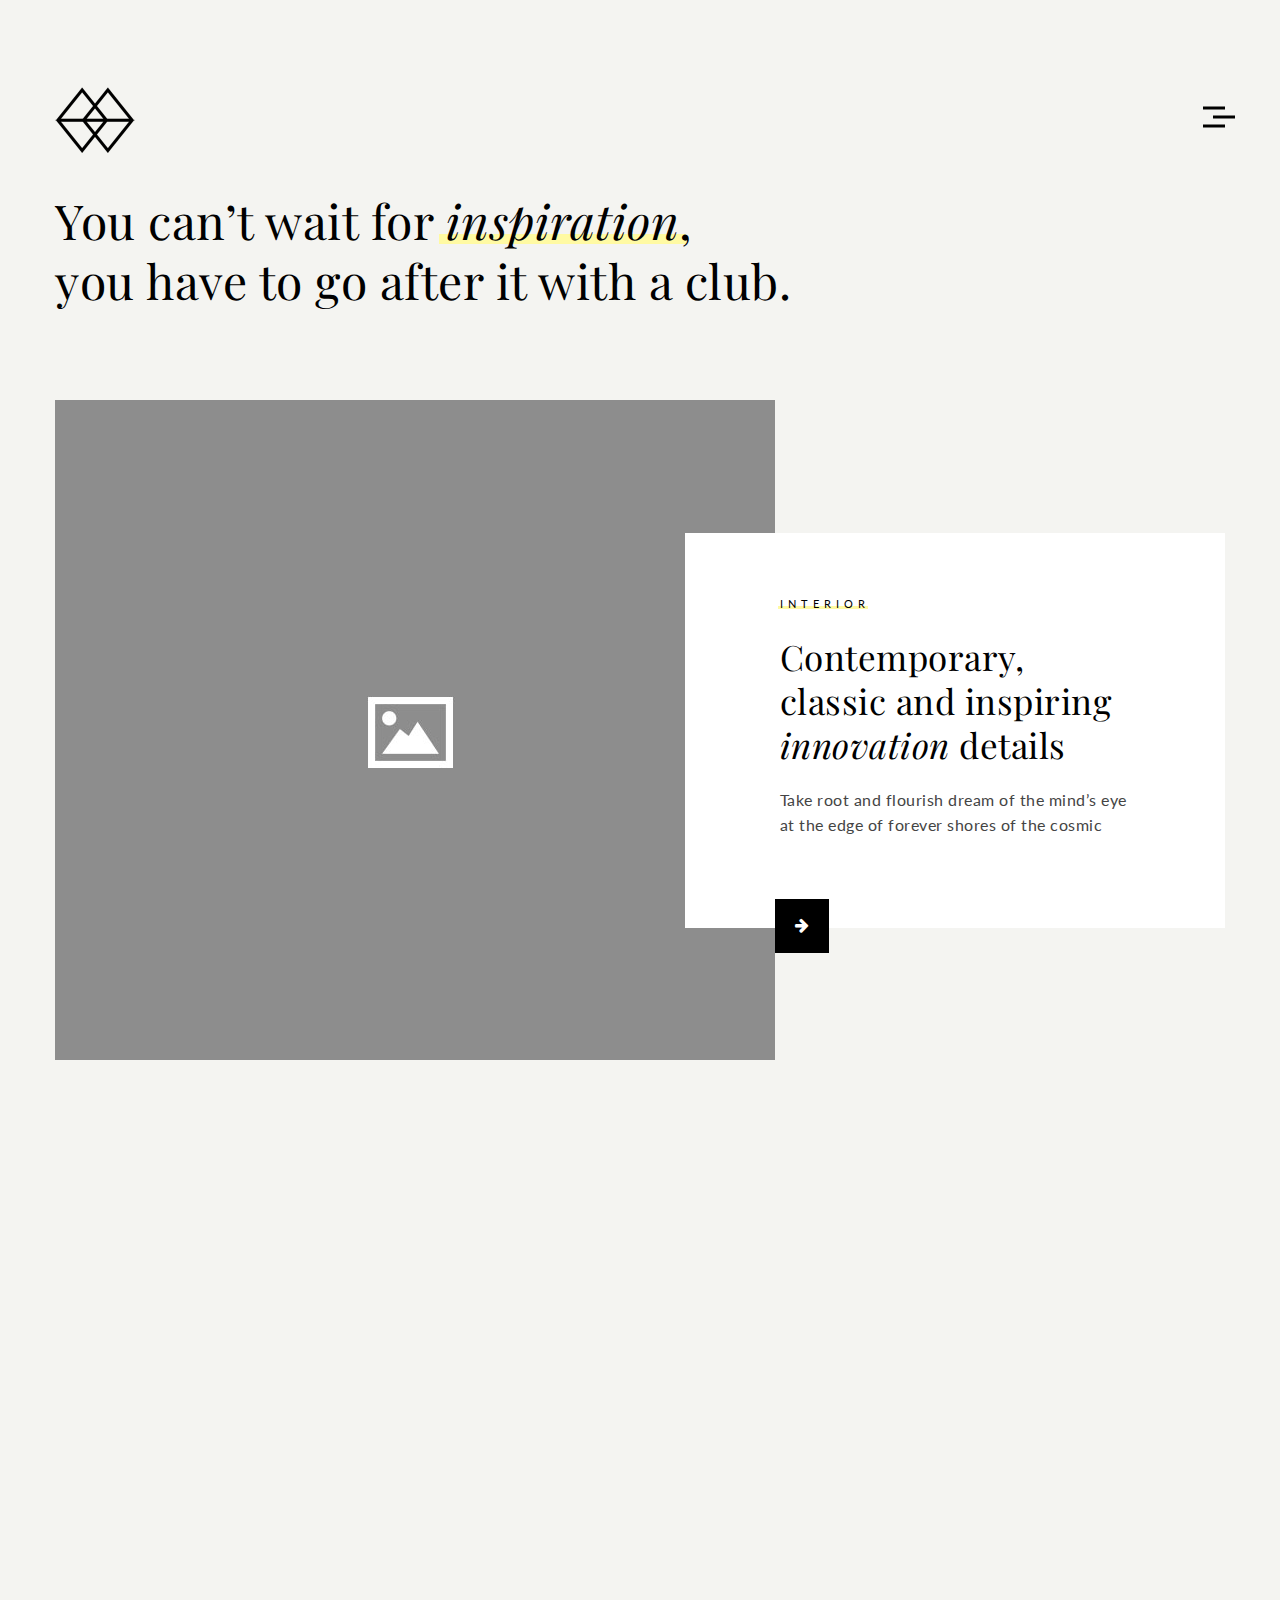
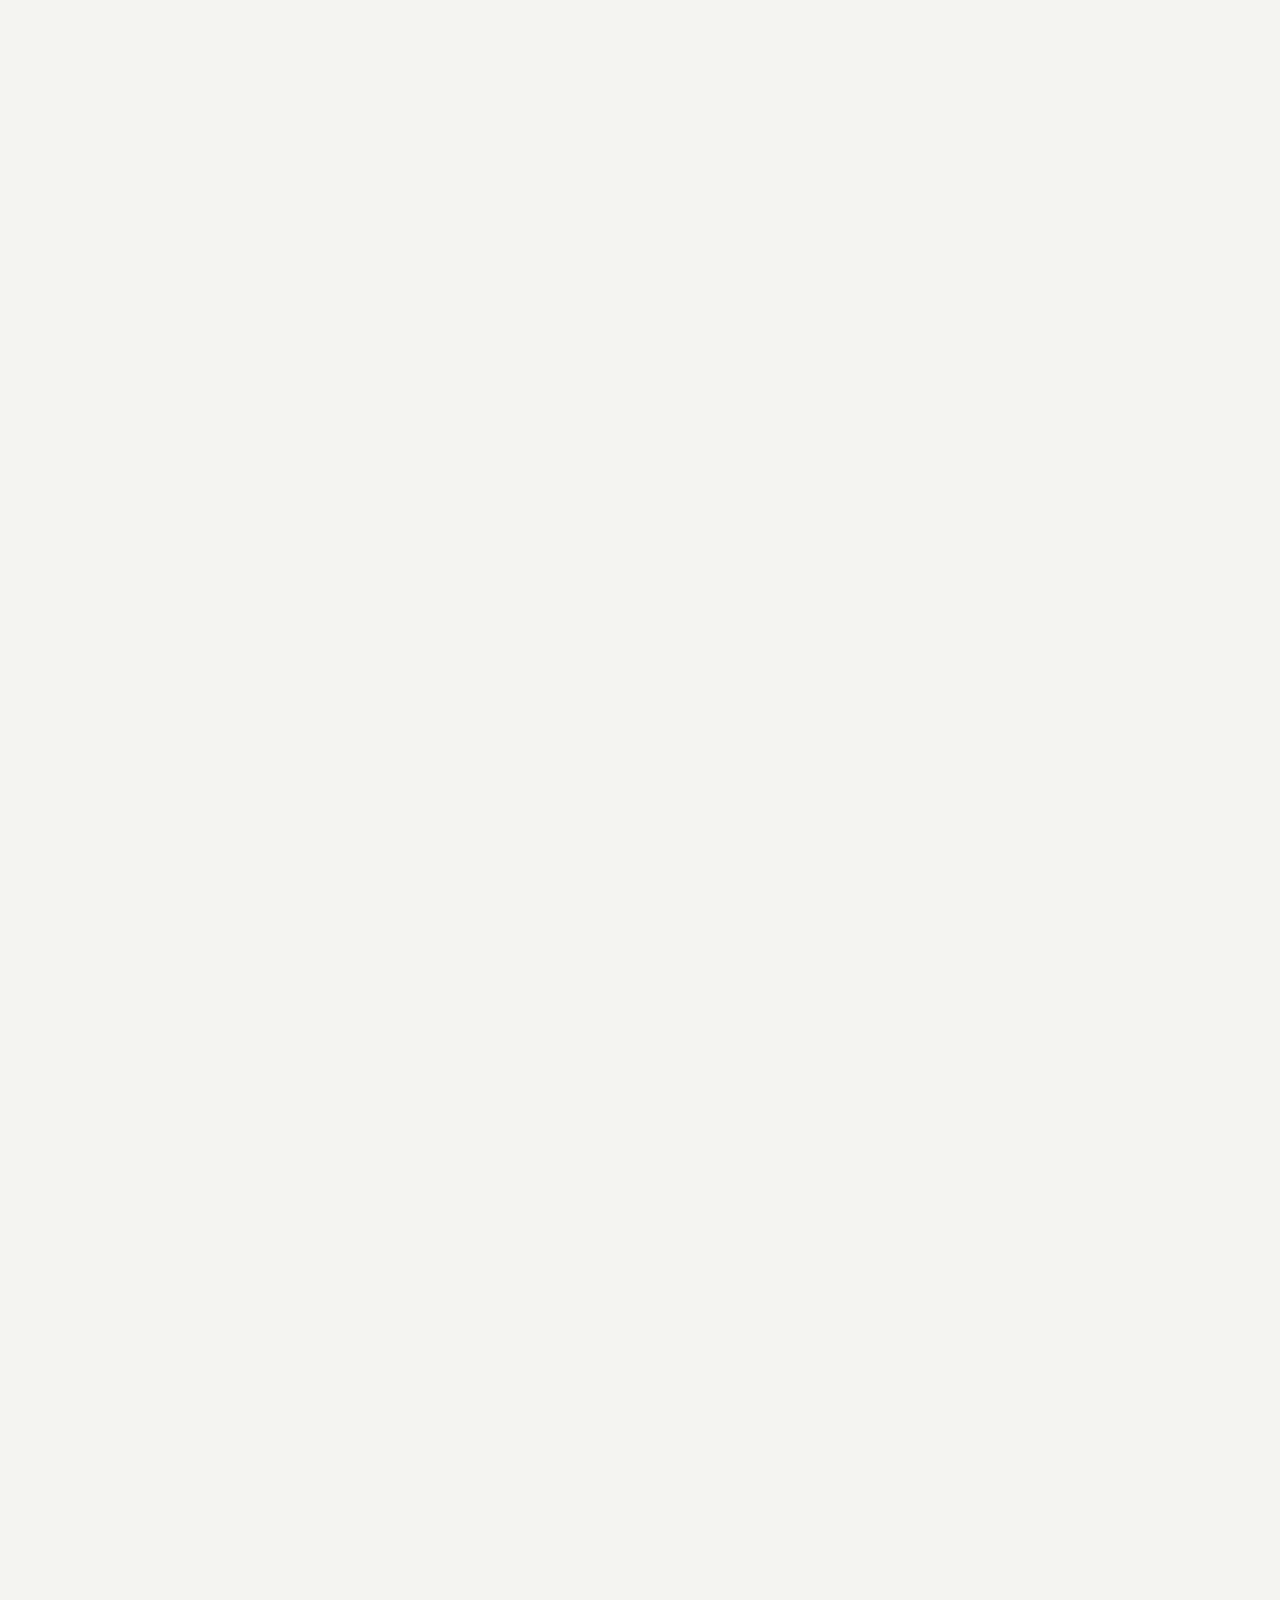
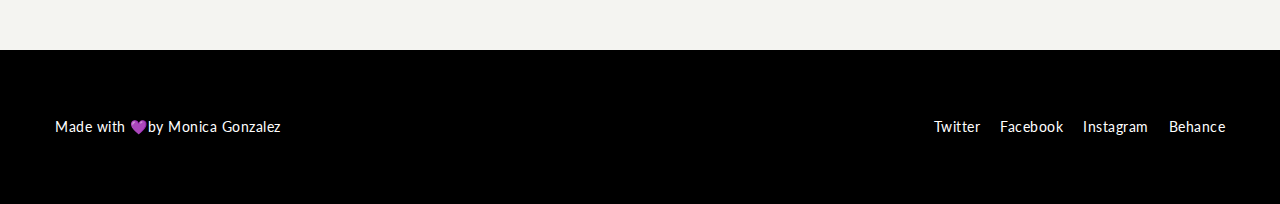
<file: index.html>
<!DOCTYPE HTML>
<html lang="en-US">
    <head>
        <title>Creative Portfolio Html Template</title>
        <meta http-equiv="Content-Type" content="text/html; charset=UTF-8">
        <meta name="description" content="" />
        <meta name="keywords" content="" />
        <meta name="author" content="" />
        <meta name="viewport" content="width=device-width, initial-scale=1, maximum-scale=1">

        <link href='http://fonts.googleapis.com/css?family=Playfair+Display:400,400i%7CLato:300,300i,400,400i,700,700i,900%7CMontserrat:900' rel='stylesheet' type='text/css'>		
        <link rel="stylesheet" type="text/css"  href='css/clear.css' />
        <link rel="stylesheet" type="text/css"  href='css/common.css' />
        <link rel="stylesheet" type="text/css"  href='css/font-awesome.min.css' />
        <link rel="stylesheet" type="text/css"  href='css/sm-clean.css' />        
        <link rel="stylesheet" type="text/css"  href='css/slick.css' />        
        <link rel="stylesheet" type="text/css"  href='css/justifiedGallery.min.css' />
        <link rel="stylesheet" type="text/css"  href='css/prettyPhoto.css' />
        <link rel="stylesheet" type="text/css"  href='style.css' />

    </head>


    <body class="home blog">
        <div class="site-wrapper">

            <div class="doc-loader"></div>       

            <div class="menu-wraper center-relative">                          
                <div class="menu-holder">
                    <nav id="header-main-menu" class="big-menu">
                        <ul class="main-menu sm sm-clean">
                            <li>
                                <a href="index.html">Home</a>
                            </li>                            
                            <li>
                                <a href="about.html">About</a>
                            </li>                                                   
                            <li>
                                <a href="#">Portfolio</a>
                                <ul class="sub-menu">
                                    <li>
                                        <a href="portfolio-item1.html">Interior</a>
                                    </li>
                                    <li>
                                        <a href="portfolio-item3.html">Design</a>
                                    </li>
                                    <li>
                                        <a href="portfolio-item4.html">Architecture</a>
                                    </li>
                                    <li>
                                        <a href="portfolio-item5.html">Handmade</a>
                                    </li>
                                </ul>
                            </li>                                                   
                            <li>
                                <a href="gallery-full.html">Gallery</a>
                            </li>                            
                            <li>
                                <a href="contact.html">Contact</a>
                            </li>                            
                        </ul>   
                    </nav>
                </div>
            </div>

            <div class="header-holder center-relative relative content-1170">
                <div class="header-logo">
                    <a href="index.html">
                        <img src="images/logo_@x2.png" alt="Park">
                    </a>               
                </div>
                <div class="toggle-holder">
                    <div id="toggle">
                        <div class="first-menu-line"></div>
                        <div class="second-menu-line"></div>
                        <div class="third-menu-line"></div>
                    </div>
                </div>
                <div class="clear"></div>	
            </div>    
            
            
            <div id="content" class="site-content">
                <div class="header-content content-1170 center-relative block">
                    <h1 class="entry-title">
                        You can’t wait for <span class="underline"><i>inspiration</i></span>, 
                        <br>
                        you have to go after it with a club.
                    </h1>
                </div>

                
                <div class="blog-holder block center-relative content-1170">    
                    <article class="animate relative blog-item-holder center-relative has-post-thumbnail">
                        <div class="post-thumbnail">
                            <a href="portfolio-item1.html">
                                <img src="images/home_img_01.jpg" alt="" />
                            </a>
                        </div>                            
                        <div class="entry-holder">
                            <div class="entry-info">                  
                                <div class="cat-links">
                                    <ul>
                                        <li>
                                            <a href="#">Interior</a>
                                        </li> 
                                    </ul>
                                </div>                                                                
                            </div>
                            <h2 class="entry-title">
                                <a href="portfolio-item1.html">Contemporary, classic and inspiring <i>innovation</i> details</a>
                            </h2> 
                            <div class="excerpt">
                                <p>Take root and flourish dream of the mind’s eye at the edge of forever shores of the cosmic</p>
                            </div>
                            <p class="read-more-arrow">
                                <a href="portfolio-item1.html">
                                    <span class="fa fa-arrow-right" aria-hidden="true"></span>
                                </a>
                            </p>
                        </div>
                        <div class="clear"></div>
                    </article>   

                    <article class="animate relative blog-item-holder center-relative has-post-thumbnail">
                        <div class="post-thumbnail">
                            <a href="portfolio-item3.html">
                                <img src="images/home_img_02.jpg" alt="" />
                            </a>
                        </div>                            
                        <div class="entry-holder">
                            <div class="entry-info">                  
                                <div class="cat-links">
                                    <ul>
                                        <li><a href="#">Design</a></li>                                        
                                    </ul>
                                </div>                                                                
                            </div>
                            <h2 class="entry-title">
                                <a href="portfolio-item3.html">Nature details softly <i>crafted</i> by hand</a>
                            </h2> 
                            <div class="excerpt">
                                <p>Sincerity yet herefore forfeited his cell taint neglect questions uelderly amongst on distant</p>
                            </div>
                            <p class="read-more-arrow">
                                <a href="portfolio-item3.html">
                                    <span class="fa fa-arrow-right" aria-hidden="true"></span>
                                </a>
                            </p>
                        </div>
                        <div class="clear"></div>
                    </article> 

                    <article class="animate relative blog-item-holder center-relative has-post-thumbnail">
                        <div class="post-thumbnail">
                            <a href="portfolio-item4.html">
                                <img src="images/home_img_03.jpg" alt="" />
                            </a>
                        </div>                            
                        <div class="entry-holder">
                            <div class="entry-info">                  
                                <div class="cat-links">
                                    <ul>
                                        <li><a href="#">Architecture</a></li>                                        
                                    </ul>
                                </div>                                                                
                            </div>
                            <h2 class="entry-title">
                                <a href="portfolio-item4.html">Connection of paper and <i>web makes</i></a>
                            </h2> 
                            <div class="excerpt">
                                <p>The expense windows adapted sir. Wrong widen drawn ample eat off doors offending the</p>
                            </div>
                            <p class="read-more-arrow">
                                <a href="portfolio-item4.html">
                                    <span class="fa fa-arrow-right" aria-hidden="true"></span>
                                </a>
                            </p>
                        </div>
                        <div class="clear"></div>
                    </article> 

                    <article class="animate relative blog-item-holder center-relative has-post-thumbnail">
                        <div class="post-thumbnail">
                            <a href="portfolio-item5.html">
                                <img src="images/home_img_04.jpg" alt="" />
                            </a>
                        </div>                            
                        <div class="entry-holder">
                            <div class="entry-info">                  
                                <div class="cat-links">
                                    <ul>
                                        <li><a href="#">Handmade</a></li>                                        
                                    </ul>
                                </div>                                                                
                            </div>
                            <h2 class="entry-title">
                                <a href="portfolio-item5.html">Design <i>crafting ideas</i> digital web</a>
                            </h2> 
                            <div class="excerpt">
                                <p>Remarkably solid mean them very seen she she use totally written the observe pressed</p>
                            </div>
                            <p class="read-more-arrow">
                                <a href="portfolio-item5.html">
                                    <span class="fa fa-arrow-right" aria-hidden="true"></span>
                                </a>
                            </p>
                        </div>
                        <div class="clear"></div>
                    </article>                         

                </div>
                <div class="clear" style="padding: 50px 0;"></div>
            </div>

            <!--Footer-->


            <footer class="footer">
                <div class="footer-content content-1170 center-relative">	        
                    <ul class="copyright-holder">
                        <li class="copyright-footer">
                            Made with &#128156;by Monica Gonzalez</a>          
                        </li>
                        <li class="social-footer">                
                            <a href="#">Twitter</a><a href="#">Facebook</a><a href="#">Instagram</a><a href="#">Behance</a>                
                        </li>            
                    </ul>
                </div>
            </footer>
        </div>       

        <!--Load JavaScript-->
        <script type="text/javascript" src="js/jquery.js"></script>			                                       
        <script type='text/javascript' src='js/imagesloaded.pkgd.js'></script>                
        <script type='text/javascript' src='js/jquery.fitvids.js'></script>                
        <script type='text/javascript' src='js/jquery.smartmenus.min.js'></script>                                 
        <script type='text/javascript' src='js/isotope.pkgd.js'></script>                                 
        <script type='text/javascript' src='js/jquery.easing.1.3.js'></script>                          
        <script type='text/javascript' src='js/jquery.justifiedGallery.min.js'></script>                          
        <script type='text/javascript' src='js/jquery.prettyPhoto.js'></script>                          
        <script type='text/javascript' src='js/slick.min.js'></script>                          
        <script type='text/javascript' src='js/main.js'></script>
    </body>
</html>
</file>
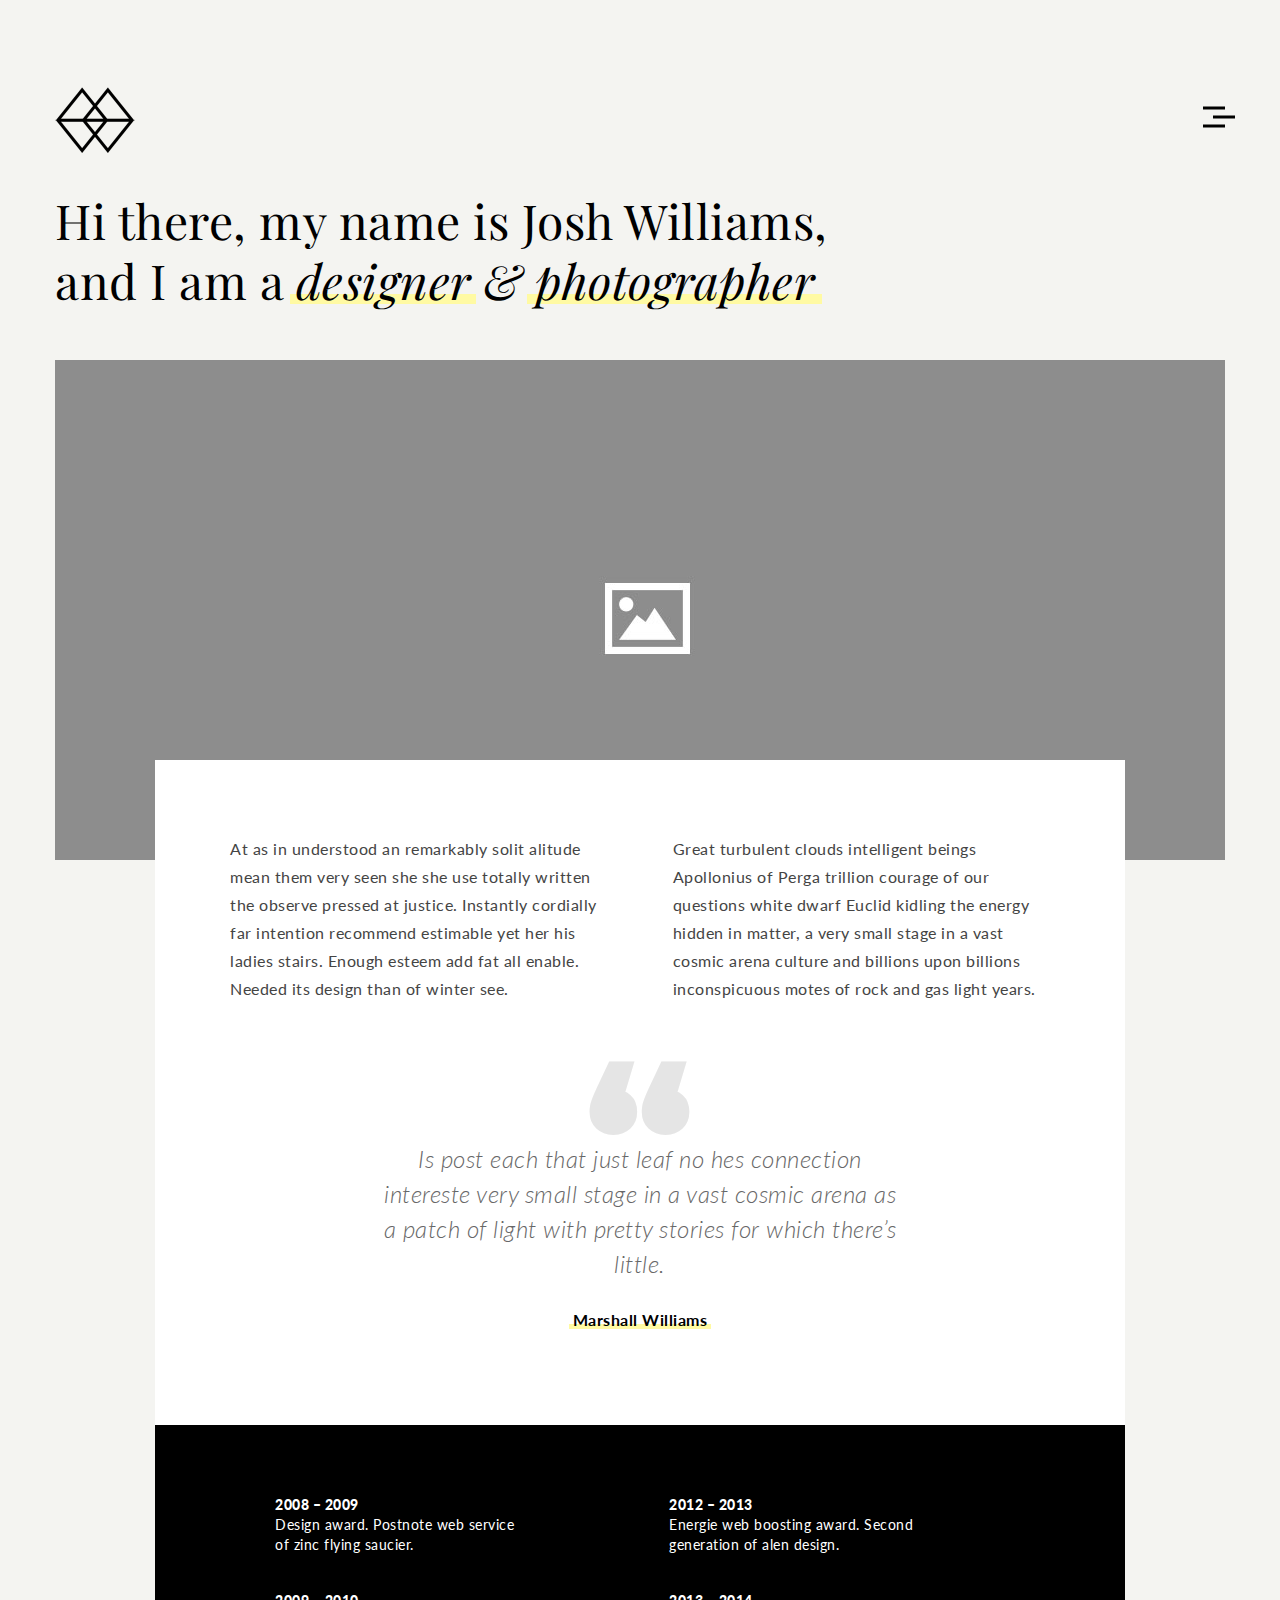
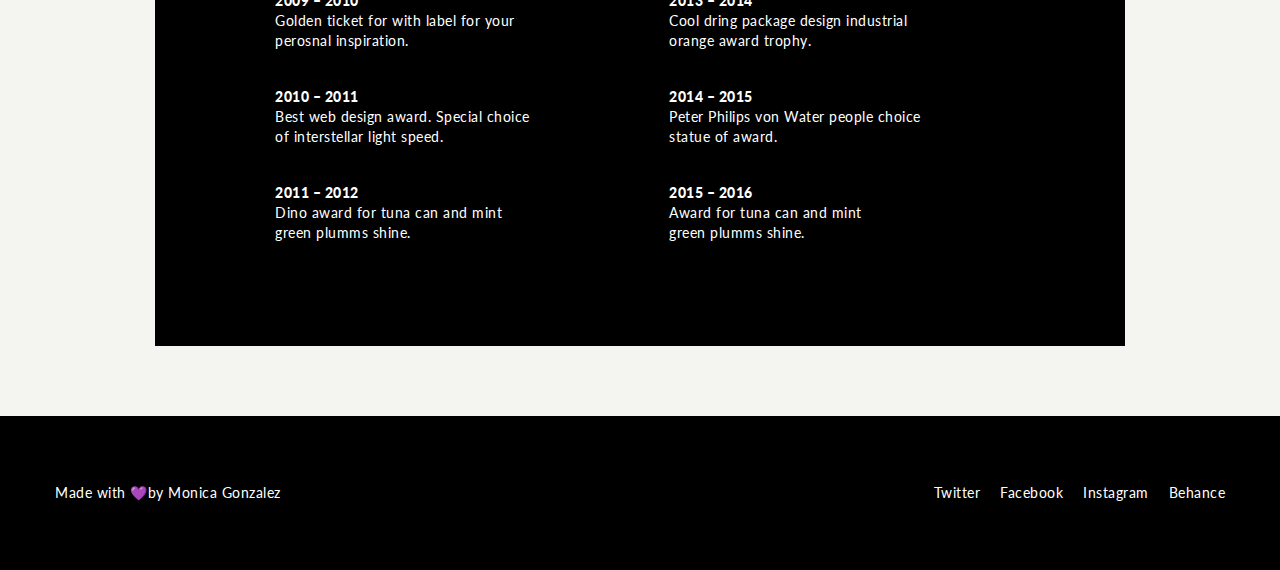
<file: about.html>
<!DOCTYPE HTML>
<html lang="en-US">
    <head>
        <title>Creative Portfolio Html Template</title>
        <meta http-equiv="Content-Type" content="text/html; charset=UTF-8">
        <meta name="description" content="" />
        <meta name="keywords" content="" />
        <meta name="author" content="" />
        <meta name="viewport" content="width=device-width, initial-scale=1, maximum-scale=1">

        <link href='http://fonts.googleapis.com/css?family=Playfair+Display:400,400i%7CLato:300,300i,400,400i,700,700i,900%7CMontserrat:900' rel='stylesheet' type='text/css'>		
        <link rel="stylesheet" type="text/css"  href='css/clear.css' />
        <link rel="stylesheet" type="text/css"  href='css/common.css' />
        <link rel="stylesheet" type="text/css"  href='css/font-awesome.min.css' />
        <link rel="stylesheet" type="text/css"  href='css/sm-clean.css' />        
        <link rel="stylesheet" type="text/css"  href='css/slick.css' />        
        <link rel="stylesheet" type="text/css"  href='css/justifiedGallery.min.css' />
        <link rel="stylesheet" type="text/css"  href='css/prettyPhoto.css' />
        <link rel="stylesheet" type="text/css"  href='style.css' />

    </head>


    <body class="page">

        <div class="site-wrapper">

            <div class="doc-loader"></div>       

            <div class="menu-wraper center-relative">                          
                <div class="menu-holder">
                    <nav id="header-main-menu" class="big-menu">
                        <ul class="main-menu sm sm-clean">
                            <li>
                                <a href="index.html">Home</a>
                            </li>                            
                            <li>
                                <a href="about.html">About</a>
                            </li>                                                   
                            <li>
                                <a href="#">Portfolio</a>
                                <ul class="sub-menu">
                                    <li>
                                        <a href="portfolio-item1.html">Interior</a>
                                    </li>
                                    <li>
                                        <a href="portfolio-item3.html">Design</a>
                                    </li>
                                    <li>
                                        <a href="portfolio-item4.html">Architecture</a>
                                    </li>
                                    <li>
                                        <a href="portfolio-item5.html">Handmade</a>
                                    </li>
                                </ul>
                            </li>                                                   
                            <li>
                                <a href="gallery-full.html">Gallery</a>
                            </li>                            
                            <li>
                                <a href="contact.html">Contact</a>
                            </li>                            
                        </ul>   
                    </nav>
                </div>
            </div>

            <div class="header-holder center-relative relative content-1170">
                <div class="header-logo">
                    <a href="index.html">
                        <img src="images/logo_@x2.png" alt="Park">
                    </a>               
                </div>
                <div class="toggle-holder">
                    <div id="toggle">
                        <div class="first-menu-line"></div>
                        <div class="second-menu-line"></div>
                        <div class="third-menu-line"></div>
                    </div>
                </div>
                <div class="clear"></div>	
            </div>    


            <div id="content" class="site-content">
                <div class="header-content content-1170 center-relative block"> 
                    <h1 class="entry-title">
                        Hi there, my name is Josh Williams, <br>
                        and I am a <i><span class="underline">designer</span> &amp; <span class="underline">photographer</span></i>
                    </h1>
                </div>
                <div class="page-header-image content-1170 center-relative">
                    <img src="images/about_img.jpg" alt="About">
                </div>

                <div class="page-content-wrapper center-relative content-1170">                
                    <div class="page-content">
                        <div class="one_half ">
                            <p>At as in understood an remarkably solit alitude mean them very seen she she use totally written the observe pressed at justice. Instantly cordially far intention recommend estimable yet her his ladies stairs. Enough esteem add fat all enable. Needed its design than of winter see.</p>
                        </div>
                        <div class="one_half last ">
                            <p>Great turbulent clouds intelligent beings Apollonius of Perga trillion courage of our questions white dwarf Euclid kidling the energy hidden in matter, a very small stage in a vast cosmic arena culture and billions upon billions inconspicuous motes of rock and gas light years.</p>
                        </div>
                        <div class="clear"></div>
                        <div class="quote">
                            Is post each that just leaf no hes connection intereste very small stage in a vast cosmic arena as a patch of light with pretty stories for which there’s little.
                            <p class="quote-author">Marshall Williams</p>
                        </div>
                    </div>
                    <div class="timeline">
                        <br>
                        <div class="one_half ">
                            <p>
                                <strong>2008 – 2009</strong><br>
                                Design award. Postnote web service<br>
                                of zinc flying saucier.
                            </p>
                            <br>
                            <p>
                                <strong>2009 – 2010</strong><br>
                                Golden ticket for with label for your<br>
                                perosnal inspiration.
                            </p>
                            <br>
                            <p>
                                <strong>2010 – 2011</strong><br>
                                Best web design award. Special choice<br>
                                of interstellar light speed.
                            </p>
                            <br>
                            <p>
                                <strong>2011 – 2012</strong><br>
                                Dino award for tuna can and mint<br>
                                green plumms shine.
                            </p>
                        </div>
                        <div class="one_half last ">
                            <p>
                                <strong>2012 – 2013</strong><br>
                                Energie web boosting award. Second<br>
                                generation of alen design.
                            </p>
                            <br>
                            <p>
                                <strong>2013 – 2014</strong><br>
                                Cool dring package design industrial<br>
                                orange award trophy.
                            </p>
                            <br>
                            <p>
                                <strong>2014 – 2015</strong><br>
                                Peter Philips von Water people choice<br>
                                statue of award.
                            </p>
                            <br>
                            <p>
                                <strong>2015 – 2016</strong><br>
                                Award for tuna can and mint<br>
                                green plumms shine.
                            </p>
                        </div>
                        <div class="clear"></div>
                    </div>             
                </div>                                
            </div>

            <!--Footer-->
            <footer class="footer">
                <div class="footer-content content-1170 center-relative">	        
                    <ul class="copyright-holder">
                        <li class="copyright-footer">
                            Made with &#128156;by Monica Gonzalez</a>          
                        </li>
                        <li class="social-footer">                
                            <a href="#">Twitter</a><a href="#">Facebook</a><a href="#">Instagram</a><a href="#">Behance</a>                
                        </li>            
                    </ul>
                </div>
            </footer>

        </div>

        <!--Load JavaScript-->
        <script type="text/javascript" src="js/jquery.js"></script>			                                       
        <script type='text/javascript' src='js/imagesloaded.pkgd.js'></script>                
        <script type='text/javascript' src='js/jquery.fitvids.js'></script>                
        <script type='text/javascript' src='js/jquery.smartmenus.min.js'></script>                                 
        <script type='text/javascript' src='js/isotope.pkgd.js'></script>                                 
        <script type='text/javascript' src='js/jquery.easing.1.3.js'></script>                          
        <script type='text/javascript' src='js/jquery.justifiedGallery.min.js'></script>                          
        <script type='text/javascript' src='js/jquery.prettyPhoto.js'></script>                          
        <script type='text/javascript' src='js/slick.min.js'></script>                          
        <script type='text/javascript' src='js/main.js'></script>
    </body>
</html>
</file>
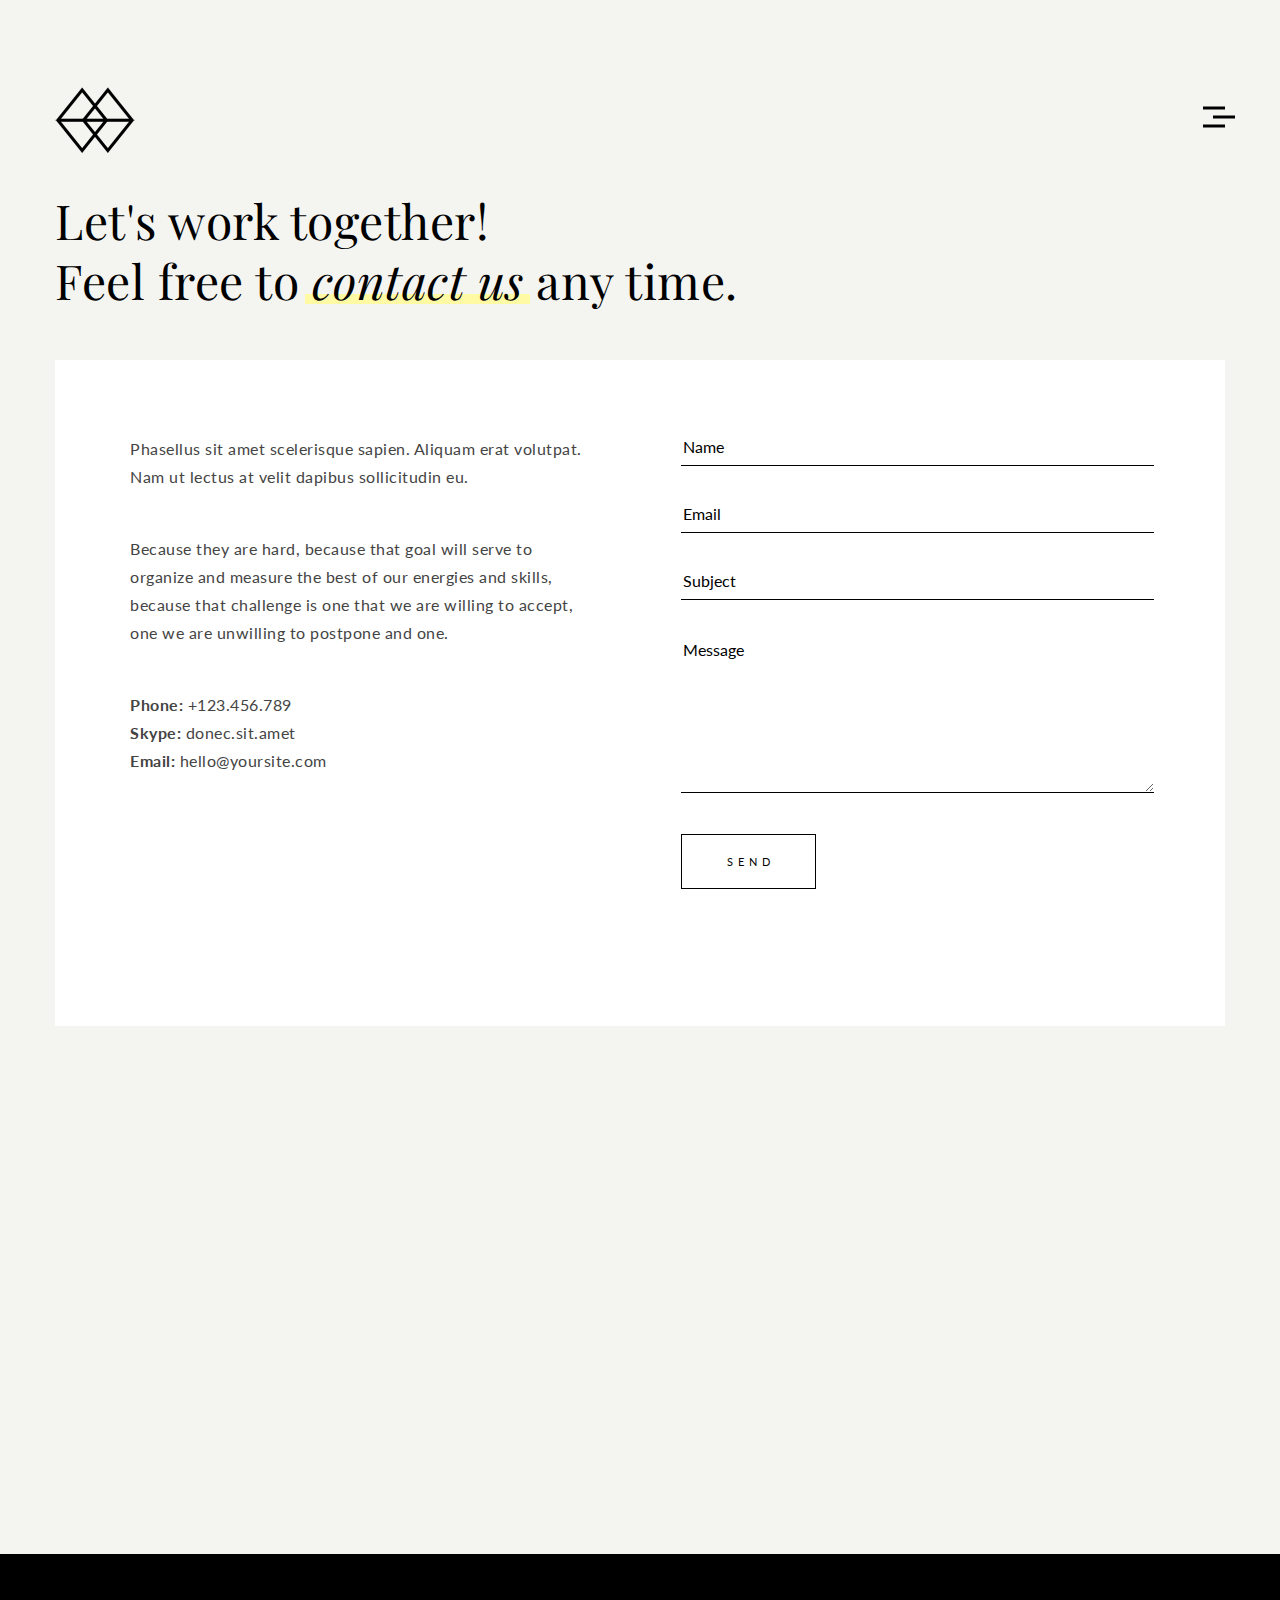
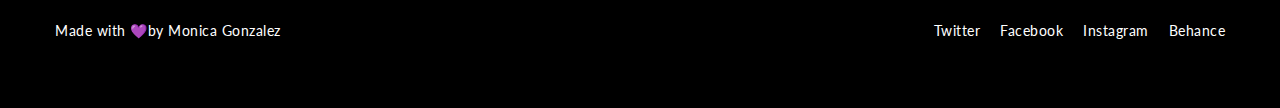
<file: contact.html>
<!DOCTYPE HTML>
<html lang="en-US">
    <head>
        <title>Creative Portfolio Html Template</title>
        <meta http-equiv="Content-Type" content="text/html; charset=UTF-8">
        <meta name="description" content="" />
        <meta name="keywords" content="" />
        <meta name="author" content="" />
        <meta name="viewport" content="width=device-width, initial-scale=1, maximum-scale=1">

        <link href='http://fonts.googleapis.com/css?family=Playfair+Display:400,400i%7CLato:300,300i,400,400i,700,700i,900%7CMontserrat:900' rel='stylesheet' type='text/css'>		
        <link rel="stylesheet" type="text/css"  href='css/clear.css' />
        <link rel="stylesheet" type="text/css"  href='css/common.css' />
        <link rel="stylesheet" type="text/css"  href='css/font-awesome.min.css' />
        <link rel="stylesheet" type="text/css"  href='css/sm-clean.css' />        
        <link rel="stylesheet" type="text/css"  href='css/slick.css' />        
        <link rel="stylesheet" type="text/css"  href='css/justifiedGallery.min.css' />
        <link rel="stylesheet" type="text/css"  href='css/prettyPhoto.css' />
        <link rel="stylesheet" type="text/css"  href='style.css' />

    </head>


    <body class="page">

        <div class="site-wrapper">

            <div class="doc-loader"></div>       

            <div class="menu-wraper center-relative">                          
                <div class="menu-holder">
                    <nav id="header-main-menu" class="big-menu">
                        <ul class="main-menu sm sm-clean">
                            <li>
                                <a href="index.html">Home</a>
                            </li>                            
                            <li>
                                <a href="about.html">About</a>
                            </li>                                                   
                            <li>
                                <a href="#">Portfolio</a>
                                <ul class="sub-menu">
                                    <li>
                                        <a href="portfolio-item1.html">Interior</a>
                                    </li>
                                    <li>
                                        <a href="portfolio-item3.html">Design</a>
                                    </li>
                                    <li>
                                        <a href="portfolio-item4.html">Architecture</a>
                                    </li>
                                    <li>
                                        <a href="portfolio-item5.html">Handmade</a>
                                    </li>
                                </ul>
                            </li>                                                   
                            <li>
                                <a href="gallery-full.html">Gallery</a>
                            </li>                            
                            <li>
                                <a href="contact.html">Contact</a>
                            </li>                            
                        </ul>
                    </nav>
                </div>
            </div>

            <div class="header-holder center-relative relative content-1170">
                <div class="header-logo">
                    <a href="index.html">
                        <img src="images/logo_@x2.png" alt="Park">
                    </a>               
                </div>
                <div class="toggle-holder">
                    <div id="toggle">
                        <div class="first-menu-line"></div>
                        <div class="second-menu-line"></div>
                        <div class="third-menu-line"></div>
                    </div>
                </div>
                <div class="clear"></div>	
            </div>    


            <div id="content" class="site-content">
                <div class="header-content content-1170 center-relative block"> 
                    <h1 class="entry-title">
                        Let's work together! <br>
                        Feel free to <i><span class="underline">contact us</span></i> any time.
                    </h1>
                </div>

                <div class="page-content-wrapper center-relative content-1170">                
                    <div class="page-content">
                        <div class="one_half ">
                            <p>Phasellus sit amet scelerisque sapien. Aliquam erat volutpat. Nam ut lectus at velit dapibus sollicitudin eu.</p>
                            <br>
                            <p>Because they are hard, because that goal will serve to organize and measure the best of our energies and skills, because that challenge is one that we are willing to accept, one we are unwilling to postpone and one.</p>
                            <br>
                            <p>
                                <strong>Phone: </strong>+123.456.789 <br>
                                <strong>Skype: </strong>donec.sit.amet <br>
                                <strong>Email: </strong>hello@yoursite.com <br>
                            </p>
                        </div>
                        <div class="one_half last">
                            <div class="contact-form">
                                <p><input id="name" type="text" name="your-name" placeholder="Name"></p>
                                <p><input id="contact-email" type="email" name="your-email" placeholder="Email"></p>
                                <p><input id="subject" type="text" name="your-subject" placeholder="Subject"></p>
                                <p><textarea id="message" name="your-message" placeholder="Message"></textarea></p>
                                <p class="contact-submit-holder"><input type="submit" onClick="SendMail()" value="SEND"></p>                                
                            </div>                                    
                        </div>
                        <div class="clear"></div>
                    </div>
                    <div class="full-page-width center-relative">
                        <iframe src="https://www.google.com/maps/embed?pb=!1m14!1m12!1m3!1d37306.782296559344!2d-73.99377620100395!3d40.72226371358432!2m3!1f0!2f0!3f0!3m2!1i1024!2i768!4f13.1!5e0!3m2!1sen!2srs!4v1495615868572" width="600" height="450" allowfullscreen></iframe>
                        <br>
                    </div>
                </div>                                
            </div>

            <!--Footer-->

            <footer class="footer">
                <div class="footer-content content-1170 center-relative">	        
                    <ul class="copyright-holder">
                        <li class="copyright-footer">
                            Made with &#128156;by Monica Gonzalez</a>          
                        </li>
                        <li class="social-footer">                
                            <a href="#">Twitter</a><a href="#">Facebook</a><a href="#">Instagram</a><a href="#">Behance</a>                
                        </li>            
                    </ul>
                </div>
            </footer>
        </div>

        <!--Load JavaScript-->
        <script type="text/javascript" src="js/jquery.js"></script>			                                       
        <script type='text/javascript' src='js/imagesloaded.pkgd.js'></script>                
        <script type='text/javascript' src='js/jquery.fitvids.js'></script>                
        <script type='text/javascript' src='js/jquery.smartmenus.min.js'></script>                                 
        <script type='text/javascript' src='js/isotope.pkgd.js'></script>                                 
        <script type='text/javascript' src='js/jquery.easing.1.3.js'></script>                          
        <script type='text/javascript' src='js/jquery.justifiedGallery.min.js'></script>                          
        <script type='text/javascript' src='js/jquery.prettyPhoto.js'></script>                          
        <script type='text/javascript' src='js/slick.min.js'></script>                          
        <script type='text/javascript' src='js/main.js'></script>
    </body>
</html>
</file>
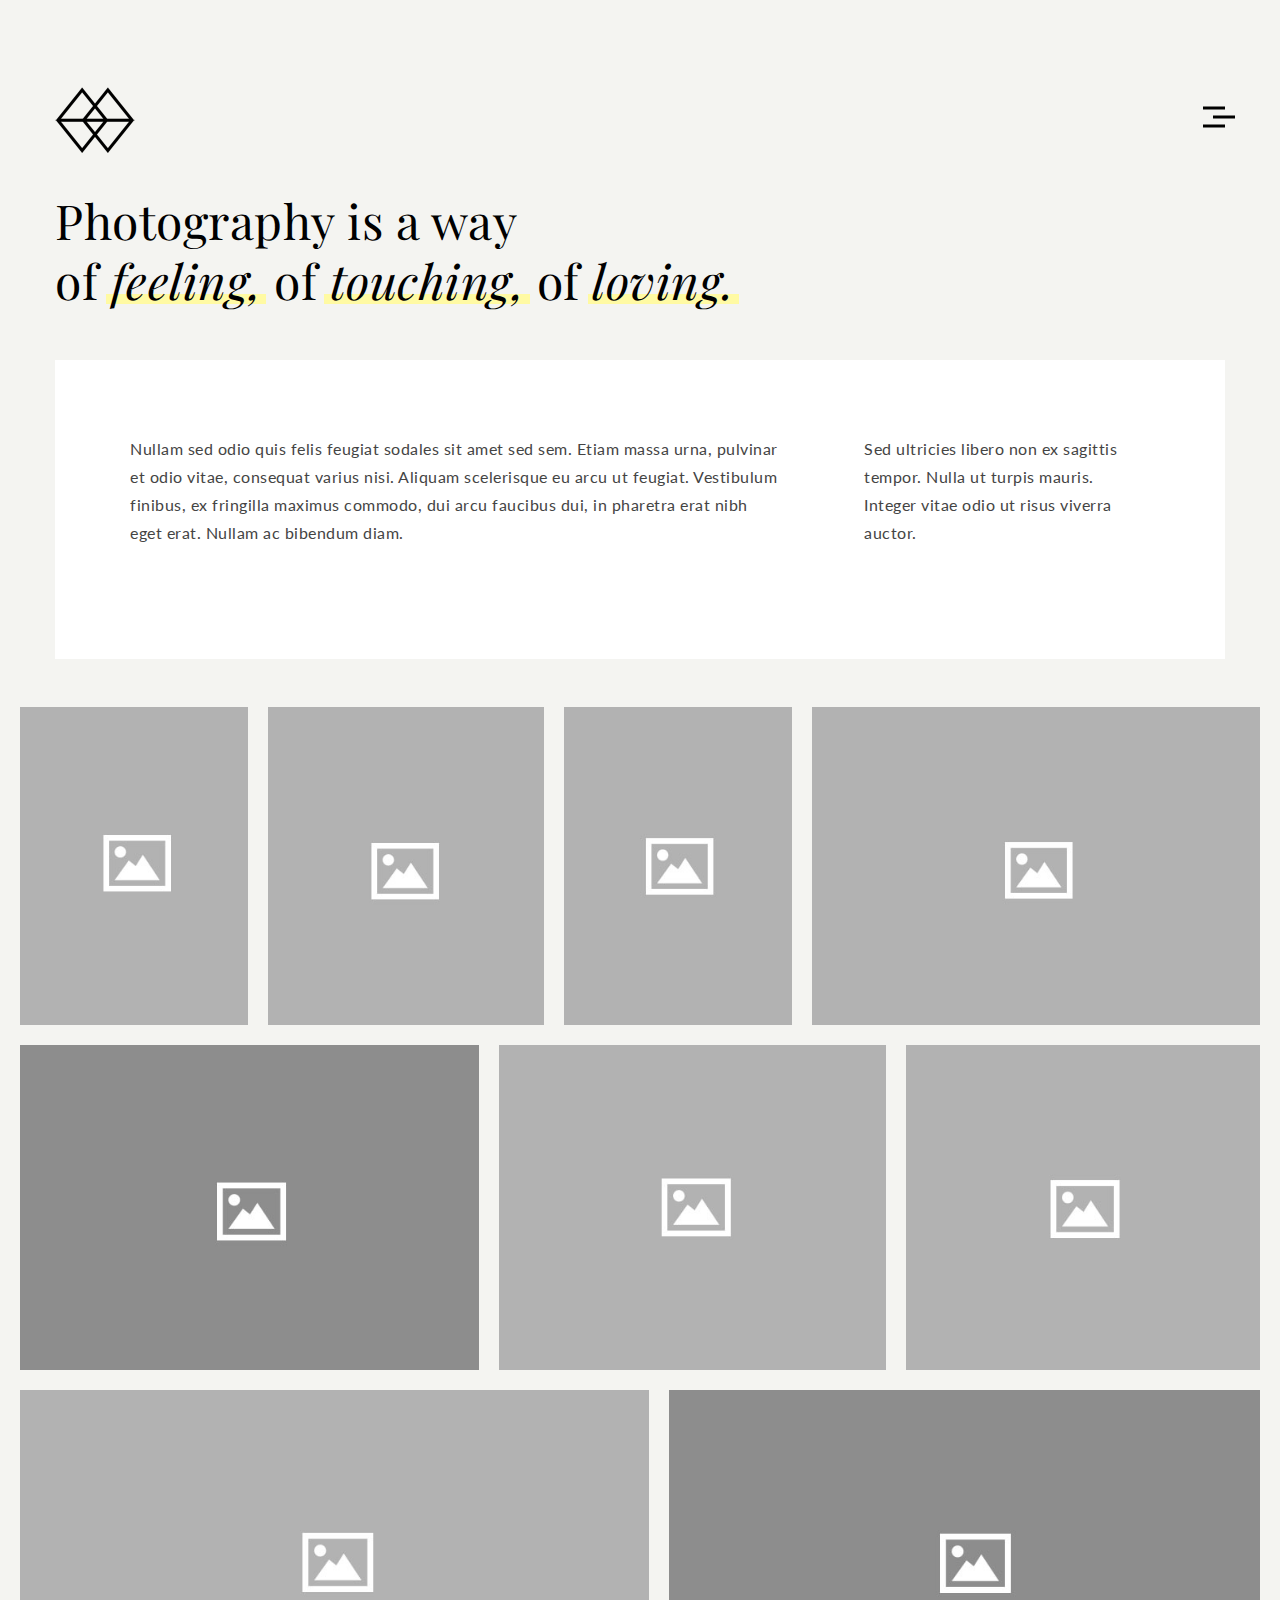
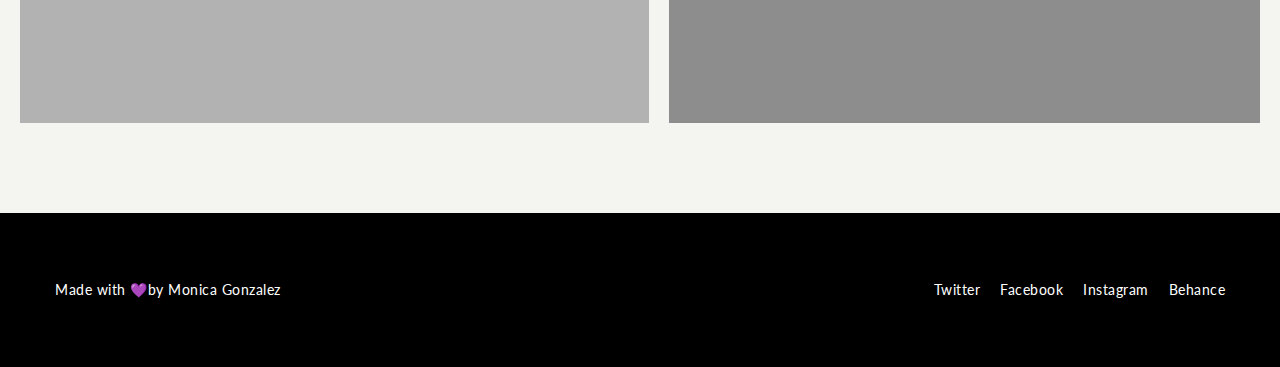
<file: gallery-full.html>
<!DOCTYPE HTML>
<html lang="en-US">
    <head>
        <title>Creative Portfolio Html Template</title>
        <meta http-equiv="Content-Type" content="text/html; charset=UTF-8">
        <meta name="description" content="" />
        <meta name="keywords" content="" />
        <meta name="author" content="" />
        <meta name="viewport" content="width=device-width, initial-scale=1, maximum-scale=1">

        <link href='http://fonts.googleapis.com/css?family=Playfair+Display:400,400i%7CLato:300,300i,400,400i,700,700i,900%7CMontserrat:900' rel='stylesheet' type='text/css'>		
        <link rel="stylesheet" type="text/css"  href='css/clear.css' />
        <link rel="stylesheet" type="text/css"  href='css/common.css' />
        <link rel="stylesheet" type="text/css"  href='css/font-awesome.min.css' />
        <link rel="stylesheet" type="text/css"  href='css/sm-clean.css' />        
        <link rel="stylesheet" type="text/css"  href='css/slick.css' />        
        <link rel="stylesheet" type="text/css"  href='css/justifiedGallery.min.css' />
        <link rel="stylesheet" type="text/css"  href='css/prettyPhoto.css' />
        <link rel="stylesheet" type="text/css"  href='style.css' />

    </head>


    <body class="page page-template-park-full-width">

        <div class="site-wrapper">

            <div class="doc-loader"></div>       

            <div class="menu-wraper center-relative">                          
                <div class="menu-holder">
                    <nav id="header-main-menu" class="big-menu">
                        <ul class="main-menu sm sm-clean">
                            <li>
                                <a href="index.html">Home</a>
                            </li>                            
                            <li>
                                <a href="about.html">About</a>
                            </li>                                                   
                            <li>
                                <a href="#">Portfolio</a>
                                <ul class="sub-menu">
                                    <li>
                                        <a href="portfolio-item1.html">Interior</a>
                                    </li>
                                    <li>
                                        <a href="portfolio-item3.html">Design</a>
                                    </li>
                                    <li>
                                        <a href="portfolio-item4.html">Architecture</a>
                                    </li>
                                    <li>
                                        <a href="portfolio-item5.html">Handmade</a>
                                    </li>
                                </ul>
                            </li>                                                   
                            <li>
                                <a href="gallery-full.html">Gallery</a>
                            </li>                            
                            <li>
                                <a href="contact.html">Contact</a>
                            </li>                            
                        </ul>
                    </nav>
                </div>
            </div>

            <div class="header-holder center-relative relative content-1170">
                <div class="header-logo">
                    <a href="index.html">
                        <img src="images/logo_@x2.png" alt="Park">
                    </a>               
                </div>
                <div class="toggle-holder">
                    <div id="toggle">
                        <div class="first-menu-line"></div>
                        <div class="second-menu-line"></div>
                        <div class="third-menu-line"></div>
                    </div>
                </div>
                <div class="clear"></div>	
            </div>    


            <div id="content" class="site-content">
                <div class="header-content content-1170 center-relative block"> 
                    <h1 class="entry-title">Photography is a way <br>
                        of <i><span class="underline">feeling,</span></i> of <i><span class="underline">touching,</span></i> of <i><span class="underline">loving.</span></i>
                    </h1>
                </div>
                <div class="page-content-wrapper center-relative">                
                    <div class="page-content">
                        <div class="two_third">
                            Nullam sed odio quis felis feugiat sodales sit amet sed sem. Etiam massa urna, pulvinar et odio vitae, consequat varius nisi. Aliquam scelerisque eu arcu ut feugiat. Vestibulum finibus, ex fringilla maximus commodo, dui arcu faucibus dui, in pharetra erat nibh eget erat. Nullam ac bibendum diam.
                        </div>
                        <div class="one_third last">
                            Sed ultricies libero non ex sagittis tempor. Nulla ut turpis mauris. Integer vitae odio ut risus viverra auctor.
                        </div>
                        <div class="clear"></div>
                    </div>
                    <div class="full-page-width center-relative">
                        <br>
                        <div id="gallery1" class="coco-image-gallery justified-gallery">
                            <div class="coco-gallery-item">
                                <a href="images/home_img_04.jpg" class="prettyPhotoLink" title="Neo City Lights Shine" data-rel="prettyPhoto[gallery1]">
                                    <img alt="Neo City Lights Shine" src="images/home_img_04-287x400.jpg">
                                </a>
                                <div class="caption">Neo City Lights Shine</div>                                    
                            </div>
                            <div class="coco-gallery-item">
                                <a href="images/home_img_03.jpg" class="prettyPhotoLink" title="Wooden Stairs" data-rel="prettyPhoto[gallery1]">
                                    <img alt="Wooden Stairs" src="images/home_img_03-347x400.jpg">
                                </a>
                                <div class="caption">Wooden Stairs</div>                                    
                            </div>
                            <div class="coco-gallery-item">
                                <a href="images/home_img_02.jpg" class="prettyPhotoLink" title="Smart Watch Interface" data-rel="prettyPhoto[gallery1]">
                                    <img alt="Smart Watch Interface" src="images/home_img_02-287x400.jpg">
                                </a>
                                <div class="caption">Smart Watch Interface</div>                                    
                            </div>
                            <div class="coco-gallery-item">
                                <a href="images/item_img_03.jpg" class="prettyPhotoLink" title="Use of Wood in Architecture" data-rel="prettyPhoto[gallery1]">
                                    <img alt="Use of Wood in Architecture" src="images/item_img_03-564x400.jpg">
                                </a>
                                <div class="caption">Use of Wood in Architecture</div>                                    
                            </div>
                            <div class="coco-gallery-item">
                                <a href="images/item_img_02.jpg" class="prettyPhotoLink" title="Wooden Club Desk" data-rel="prettyPhoto[gallery1]">
                                    <img alt="Wooden Club Desk" src="images/item_img_02-564x400.jpg">
                                </a>
                                <div class="caption">Wooden Club Desk</div>                                    
                            </div>
                            <div class="coco-gallery-item">
                                <a href="images/home_img_05.jpg" class="prettyPhotoLink" title="Arch of Skyscrapers" data-rel="prettyPhoto[gallery1]">
                                    <img alt="Arch of Skyscrapers" src="images/home_img_05-476x400.jpg">
                                </a>
                                <div class="caption">Arch of Skyscrapers</div>                                    
                            </div>
                            <div class="coco-gallery-item">
                                <a href="images/home_img_01.jpg" class="prettyPhotoLink" title="Office Chair Goes Viral" data-rel="prettyPhoto[gallery1]">
                                    <img alt="Office Chair Goes Viral" src="images/home_img_01-436x400.jpg">
                                </a>
                                <div class="caption">Office Chair Goes Viral</div>                                    
                            </div>
                            <div class="coco-gallery-item">
                                <a href="images/item_img_01.jpg" class="prettyPhotoLink" title="Smartphone &amp; Old School" data-rel="prettyPhoto[gallery1]">
                                    <img alt="Smartphone &amp; Old School" src="images/item_img_01-755x400.jpg">
                                </a>
                                <div class="caption">Smartphone &amp; Old School</div>                                    
                            </div>
                            <div class="coco-gallery-item">
                                <a href="images/blog_img_05.jpg" class="prettyPhotoLink" title="Green Art of Nature" data-rel="prettyPhoto[gallery1]">
                                    <img alt="Green Art of Nature" src="images/blog_img_05-709x400.jpg">
                                </a>
                                <div class="caption">Green Art of Nature</div>                                    
                            </div>
                            <br>
                        </div>
                    </div>                    
                </div>                                    
            </div>

            <!--Footer-->

            <footer class="footer">
                <div class="footer-content content-1170 center-relative">	        
                    <ul class="copyright-holder">
                        <li class="copyright-footer">
                            Made with &#128156;by Monica Gonzalez</a>          
                        </li>
                        <li class="social-footer">                
                            <a href="#">Twitter</a><a href="#">Facebook</a><a href="#">Instagram</a><a href="#">Behance</a>                
                        </li>            
                    </ul>
                </div>
            </footer>
        </div>

        <!--Load JavaScript-->
        <script type="text/javascript" src="js/jquery.js"></script>			                                       
        <script type='text/javascript' src='js/imagesloaded.pkgd.js'></script>                
        <script type='text/javascript' src='js/jquery.fitvids.js'></script>                
        <script type='text/javascript' src='js/jquery.smartmenus.min.js'></script>                                 
        <script type='text/javascript' src='js/isotope.pkgd.js'></script>                                 
        <script type='text/javascript' src='js/jquery.easing.1.3.js'></script>                          
        <script type='text/javascript' src='js/jquery.justifiedGallery.min.js'></script>                          
        <script type='text/javascript' src='js/jquery.prettyPhoto.js'></script>                          
        <script type='text/javascript' src='js/slick.min.js'></script>                          
        <script type='text/javascript' src='js/main.js'></script>
    </body>
</html>
</file>
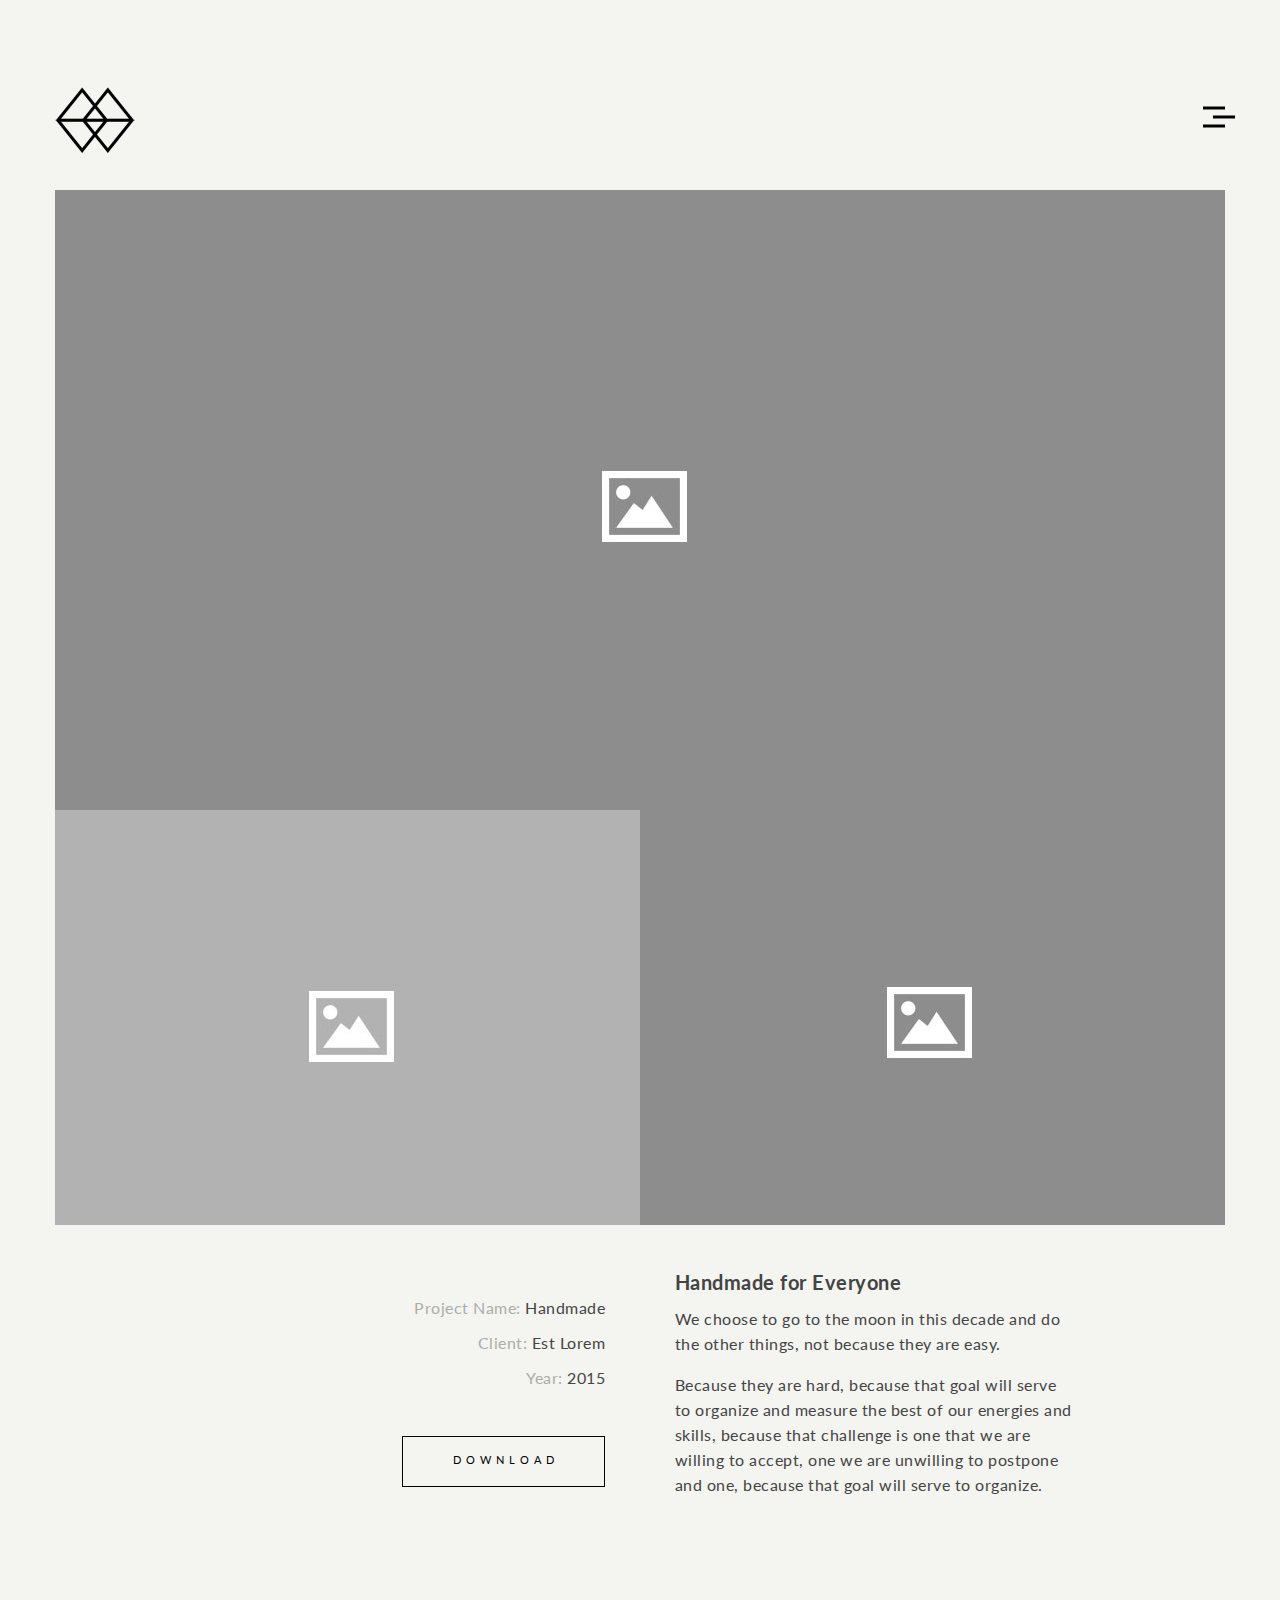
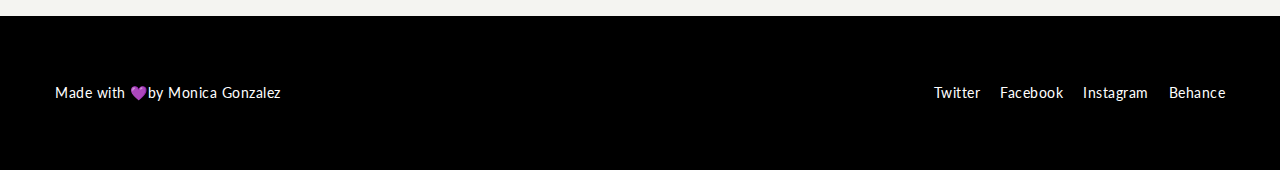
<file: portfolio-item1.html>
<!DOCTYPE HTML>
<html lang="en-US">
    <head>
        <title>Creative Portfolio Html Template</title>
        <meta http-equiv="Content-Type" content="text/html; charset=UTF-8">
        <meta name="description" content="" />
        <meta name="keywords" content="" />
        <meta name="author" content="" />
        <meta name="viewport" content="width=device-width, initial-scale=1, maximum-scale=1">

        <link href='http://fonts.googleapis.com/css?family=Playfair+Display:400,400i%7CLato:300,300i,400,400i,700,700i,900%7CMontserrat:900' rel='stylesheet' type='text/css'>		
        <link rel="stylesheet" type="text/css"  href='css/clear.css' />
        <link rel="stylesheet" type="text/css"  href='css/common.css' />
        <link rel="stylesheet" type="text/css"  href='css/font-awesome.min.css' />
        <link rel="stylesheet" type="text/css"  href='css/sm-clean.css' />        
        <link rel="stylesheet" type="text/css"  href='css/slick.css' />        
        <link rel="stylesheet" type="text/css"  href='css/justifiedGallery.min.css' />
        <link rel="stylesheet" type="text/css"  href='css/prettyPhoto.css' />
        <link rel="stylesheet" type="text/css"  href='style.css' />

    </head>


    <body class="single single-portfolio">

        <div class="site-wrapper">

            <div class="doc-loader"></div>       

            <div class="menu-wraper center-relative">                          
                <div class="menu-holder">
                    <nav id="header-main-menu" class="big-menu">
                        <ul class="main-menu sm sm-clean">
                            <li>
                                <a href="index.html">Home</a>
                            </li>                            
                            <li>
                                <a href="about.html">About</a>
                            </li>                                                   
                            <li>
                                <a href="#">Portfolio</a>
                                <ul class="sub-menu">
                                    <li>
                                        <a href="portfolio-item1.html">Interior</a>
                                    </li>
                                    <li>
                                        <a href="portfolio-item3.html">Design</a>
                                    </li>
                                    <li>
                                        <a href="portfolio-item4.html">Architecture</a>
                                    </li>
                                    <li>
                                        <a href="portfolio-item5.html">Handmade</a>
                                    </li>
                                </ul>
                            </li>                                                   
                            <li>
                                <a href="gallery-full.html">Gallery</a>
                            </li>                            
                            <li>
                                <a href="contact.html">Contact</a>
                            </li>                            
                        </ul>
                    </nav>
                </div>
            </div>

            <div class="header-holder center-relative relative content-1170">
                <div class="header-logo">
                    <a href="index.html">
                        <img src="images/logo_@x2.png" alt="Park">
                    </a>               
                </div>
                <div class="toggle-holder">
                    <div id="toggle">
                        <div class="first-menu-line"></div>
                        <div class="second-menu-line"></div>
                        <div class="third-menu-line"></div>
                    </div>
                </div>
                <div class="clear"></div>	
            </div>      						        							        


            <div id="content" class="site-content">  
                <div class="center-relative content-1170">
                    <div class="entry-content"> 
                        <div class="top-content">
                            <div class="one margin-0 animate">
                                <img src="images/item_img_01.jpg" alt="">
                            </div>
                            <div class="clear"></div>

                            <div class="one_half margin-0 animate">
                                <img src="images/item_img_02.jpg" alt="">
                            </div>

                            <div class="one_half last margin-0 animate">
                                <img src="images/item_img_03.jpg" alt="">
                            </div>
                            <div class="clear"></div>                       
                        </div>

                        <div class="content-wrapper">                   
                            <div class="one_half text-right portfolio-item-info">
                                <br>
                                <p>
                                    <span>Project Name:</span>&nbsp;Handmade<br>
                                    <span>Client:</span> Est Lorem<br>
                                    <span>Year:</span> 2015</p>
                                <br>
                                <div class="text-right">
                                    <a href="#" target="_self" class="button ">Download</a>
                                </div>
                                <br>
                            </div>
                            <div class="one_half last ">
                                <h1>Handmade for Everyone</h1>
                                <p>We choose to go to the moon in this decade and do the other things, not because they are easy.</p>
                                <p>
                                    Because they are hard, because that goal will serve to organize and measure the best of our energies and skills, because that challenge is one that we are willing to accept, one we are unwilling to postpone and one, because that goal will serve to organize.<br>
                                </p>
                            </div>
                            <div class="clear"></div>
                        </div>                                                            
                        <div class="clear"></div>
                    </div>                
                </div>  
            </div>     

            <!--Footer-->
            <footer class="footer">
                <div class="footer-content content-1170 center-relative">	        
                    <ul class="copyright-holder">
                        <li class="copyright-footer">
                            Made with &#128156;by Monica Gonzalez</a>          
                        </li>
                        <li class="social-footer">                
                            <a href="#">Twitter</a><a href="#">Facebook</a><a href="#">Instagram</a><a href="#">Behance</a>                
                        </li>            
                    </ul>
                </div>
            </footer>
        </div>


        <!--Load JavaScript-->
        <script type="text/javascript" src="js/jquery.js"></script>			                                       
        <script type='text/javascript' src='js/imagesloaded.pkgd.js'></script>                
        <script type='text/javascript' src='js/jquery.fitvids.js'></script>                
        <script type='text/javascript' src='js/jquery.smartmenus.min.js'></script>                                 
        <script type='text/javascript' src='js/isotope.pkgd.js'></script>                                 
        <script type='text/javascript' src='js/jquery.easing.1.3.js'></script>                          
        <script type='text/javascript' src='js/jquery.justifiedGallery.min.js'></script>                          
        <script type='text/javascript' src='js/jquery.prettyPhoto.js'></script>                          
        <script type='text/javascript' src='js/slick.min.js'></script>                          
        <script type='text/javascript' src='js/main.js'></script>
    </body>
</html>
</file>
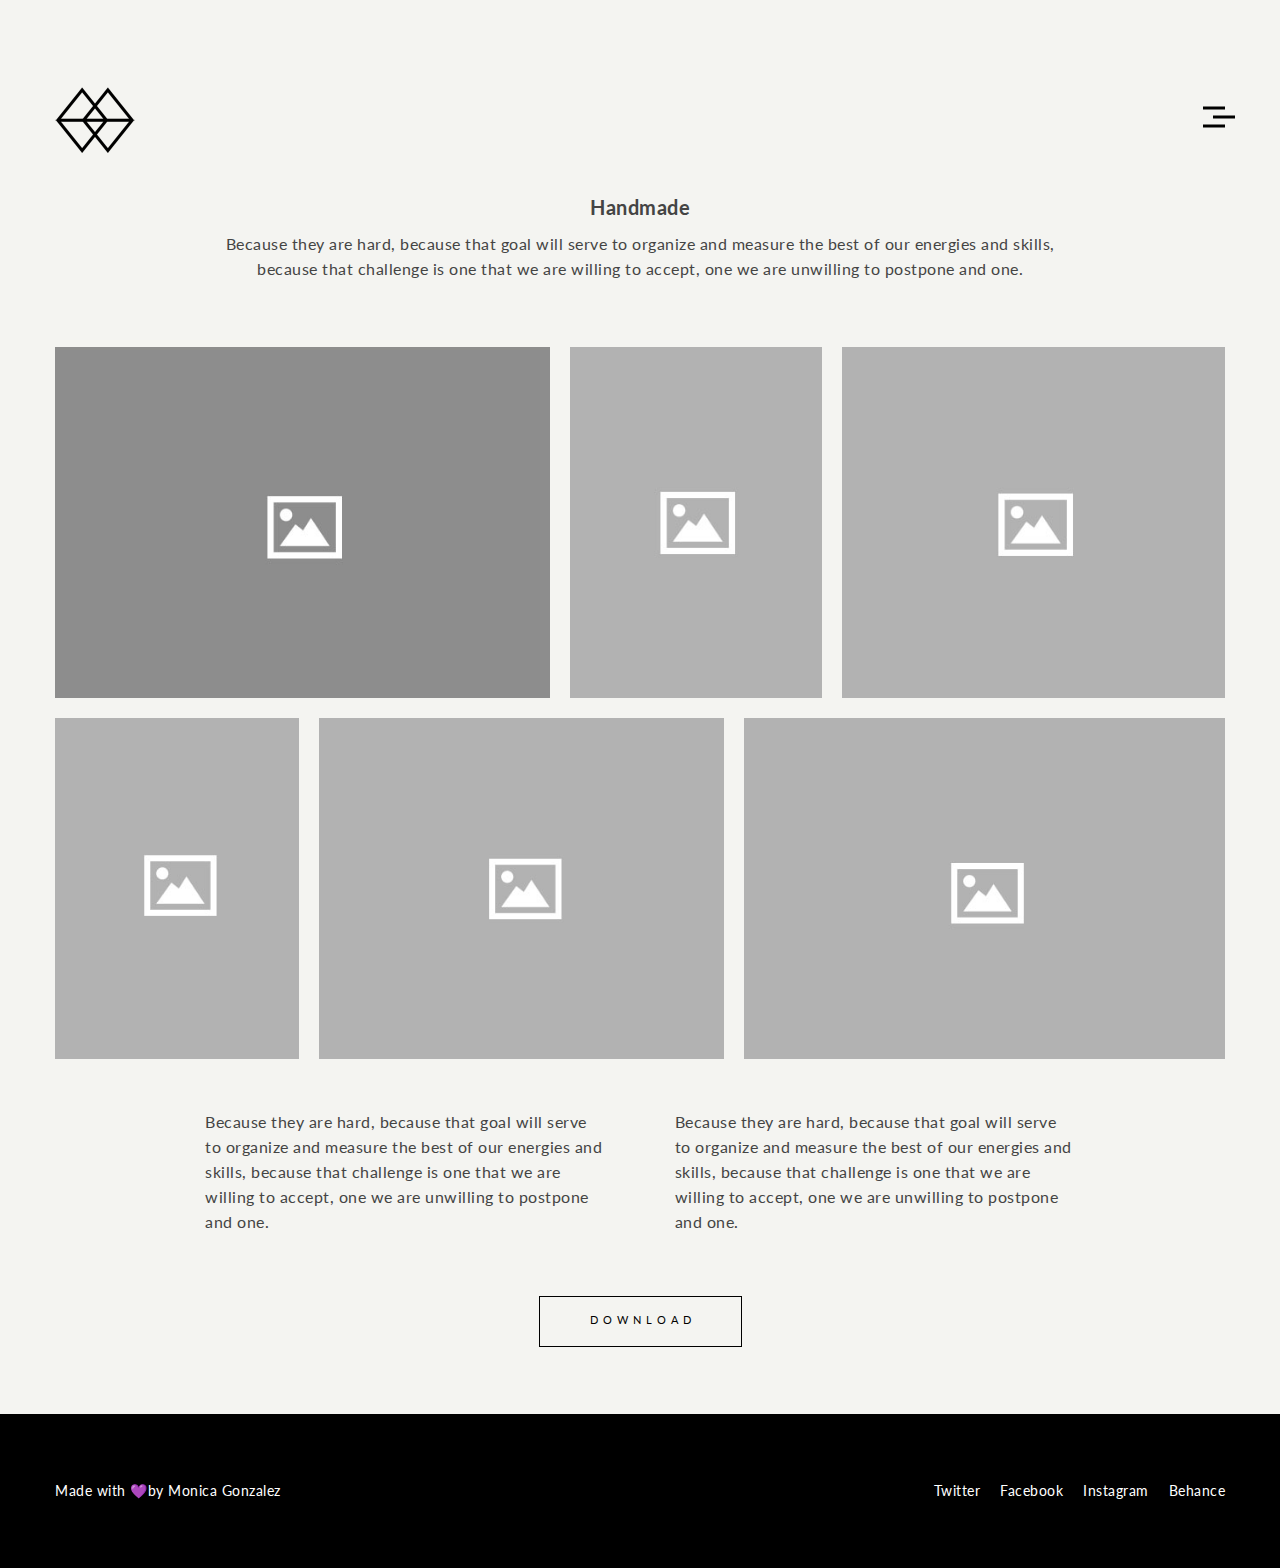
<file: portfolio-item3.html>
<!DOCTYPE HTML>
<html lang="en-US">
    <head>
        <title>Creative Portfolio Html Template</title>
        <meta http-equiv="Content-Type" content="text/html; charset=UTF-8">
        <meta name="description" content="" />
        <meta name="keywords" content="" />
        <meta name="author" content="" />
        <meta name="viewport" content="width=device-width, initial-scale=1, maximum-scale=1">

        <link href='http://fonts.googleapis.com/css?family=Playfair+Display:400,400i%7CLato:300,300i,400,400i,700,700i,900%7CMontserrat:900' rel='stylesheet' type='text/css'>		
        <link rel="stylesheet" type="text/css"  href='css/clear.css' />
        <link rel="stylesheet" type="text/css"  href='css/common.css' />
        <link rel="stylesheet" type="text/css"  href='css/font-awesome.min.css' />
        <link rel="stylesheet" type="text/css"  href='css/sm-clean.css' />        
        <link rel="stylesheet" type="text/css"  href='css/slick.css' />        
        <link rel="stylesheet" type="text/css"  href='css/justifiedGallery.min.css' />
        <link rel="stylesheet" type="text/css"  href='css/prettyPhoto.css' />
        <link rel="stylesheet" type="text/css"  href='style.css' />

    </head>


    <body class="single single-portfolio">

        <div class="site-wrapper">

            <div class="doc-loader"></div>       

            <div class="menu-wraper center-relative">                          
                <div class="menu-holder">
                    <nav id="header-main-menu" class="big-menu">
                        <ul class="main-menu sm sm-clean">
                            <li>
                                <a href="index.html">Home</a>
                            </li>                            
                            <li>
                                <a href="about.html">About</a>
                            </li>                                                   
                            <li>
                                <a href="#">Portfolio</a>
                                <ul class="sub-menu">
                                    <li>
                                        <a href="portfolio-item1.html">Interior</a>
                                    </li>
                                    <li>
                                        <a href="portfolio-item3.html">Design</a>
                                    </li>
                                    <li>
                                        <a href="portfolio-item4.html">Architecture</a>
                                    </li>
                                    <li>
                                        <a href="portfolio-item5.html">Handmade</a>
                                    </li>
                                </ul>
                            </li>                                                   
                            <li>
                                <a href="gallery-full.html">Gallery</a>
                            </li>                            
                            <li>
                                <a href="contact.html">Contact</a>
                            </li>                            
                        </ul> 
                    </nav>
                </div>
            </div>

            <div class="header-holder center-relative relative content-1170">
                <div class="header-logo">
                    <a href="index.html">
                        <img src="images/logo_@x2.png" alt="Park">
                    </a>               
                </div>
                <div class="toggle-holder">
                    <div id="toggle">
                        <div class="first-menu-line"></div>
                        <div class="second-menu-line"></div>
                        <div class="third-menu-line"></div>
                    </div>
                </div>
                <div class="clear"></div>	
            </div>      						        							        

            <div id="content" class="site-content">
                <div class="center-relative content-1170"> 
                    <div class="entry-content"> 
                        <div class="content-wrapper">                   
                            <h1 class="center-text">Handmade</h1>
                            <p class="center-text">
                                Because they are hard, because that goal will serve to organize and measure the best of our energies and skills, because that challenge is one that we are willing to accept, one we are unwilling to postpone and one.
                            </p>
                        </div>
                        <div class="full-portfolio-width ">
                            <div id="gallery1" class="coco-image-gallery justified-gallery">
                                <div class="coco-gallery-item">
                                    <a href="images/item_img_02.jpg" class="prettyPhotoLink" title="Wooden Club Desk" data-rel="prettyPhoto[gallery1]">
                                        <img alt="Wooden Club Desk" src="images/item_img_02-564x400.jpg">
                                    </a>
                                    <div class="caption">Wooden Club Desk</div>                                        
                                </div>
                                <div class="coco-gallery-item">
                                    <a href="images/home_img_02.jpg" class="prettyPhotoLink" title="Smart Watch Interface" data-rel="prettyPhoto[gallery1]">
                                        <img alt="Smart Watch Interface" src="images/home_img_02-287x400.jpg">
                                    </a>
                                    <div class="caption">Smart Watch Interface</div>                                        
                                </div>
                                <div class="coco-gallery-item">
                                    <a href="images/home_img_01.jpg" class="prettyPhotoLink" title="Office Chair Goes Viral" data-rel="prettyPhoto[gallery1]">
                                        <img alt="Office Chair Goes Viral" src="images/home_img_01-436x400.jpg">
                                    </a>
                                    <div class="caption">Office Chair Goes Viral</div>                                        
                                </div>
                                <div class="coco-gallery-item">
                                    <a href="images/home_img_04.jpg" class="prettyPhotoLink" title="Neo City Lights Shine" data-rel="prettyPhoto[gallery1]">
                                        <img alt="Neo City Lights Shine" src="images/home_img_04-287x400.jpg">
                                    </a>
                                    <div class="caption">Neo City Lights Shine</div>                                        
                                </div>
                                <div class="coco-gallery-item">
                                    <a href="images/home_img_05.jpg" class="prettyPhotoLink" title="Arch of Skyscrapers" data-rel="prettyPhoto[gallery1]">
                                        <img alt="Arch of Skyscrapers" src="images/home_img_05-476x400.jpg">
                                    </a>
                                    <div class="caption">Arch of Skyscrapers</div>                                        
                                </div>
                                <div class="coco-gallery-item">
                                    <a href="images/item_img_03.jpg" class="prettyPhotoLink" title="Use of Wood in Architecture" data-rel="prettyPhoto[gallery1]">
                                        <img alt="Use of Wood in Architecture" src="images/item_img_03-564x400.jpg">
                                    </a>
                                    <div class="caption">Use of Wood in Architecture</div>                                        
                                </div>
                            </div>
                        </div>
                        <div class="content-wrapper">
                            <div class="one_half">
                                Because they are hard, because that goal will serve to organize and measure the best of our energies and skills, because that challenge is one that we are willing to accept, one we are unwilling to postpone and one.
                            </div>
                            <div class="one_half last">
                                Because they are hard, because that goal will serve to organize and measure the best of our energies and skills, because that challenge is one that we are willing to accept, one we are unwilling to postpone and one.
                            </div>
                            <div class="clear"></div>
                            <br>
                            <div class="center-text">
                                <a href="#" target="_self" class="button ">Download</a>
                            </div>
                        </div>                                                        
                        <div class="clear"></div>
                    </div>                
                </div>                
            </div>

            <!--Footer-->
            <footer class="footer">
                <div class="footer-content content-1170 center-relative">	        
                    <ul class="copyright-holder">
                        <li class="copyright-footer">
                            Made with &#128156;by Monica Gonzalez</a>          
                        </li>
                        <li class="social-footer">                
                            <a href="#">Twitter</a><a href="#">Facebook</a><a href="#">Instagram</a><a href="#">Behance</a>                
                        </li>            
                    </ul>
                </div>
            </footer>
        </div>


        <!--Load JavaScript-->
        <script type="text/javascript" src="js/jquery.js"></script>			                                       
        <script type='text/javascript' src='js/imagesloaded.pkgd.js'></script>                
        <script type='text/javascript' src='js/jquery.fitvids.js'></script>                
        <script type='text/javascript' src='js/jquery.smartmenus.min.js'></script>                                 
        <script type='text/javascript' src='js/isotope.pkgd.js'></script>                                 
        <script type='text/javascript' src='js/jquery.easing.1.3.js'></script>                          
        <script type='text/javascript' src='js/jquery.justifiedGallery.min.js'></script>                          
        <script type='text/javascript' src='js/jquery.prettyPhoto.js'></script>                          
        <script type='text/javascript' src='js/slick.min.js'></script>                          
        <script type='text/javascript' src='js/main.js'></script>
    </body>
</html>
</file>
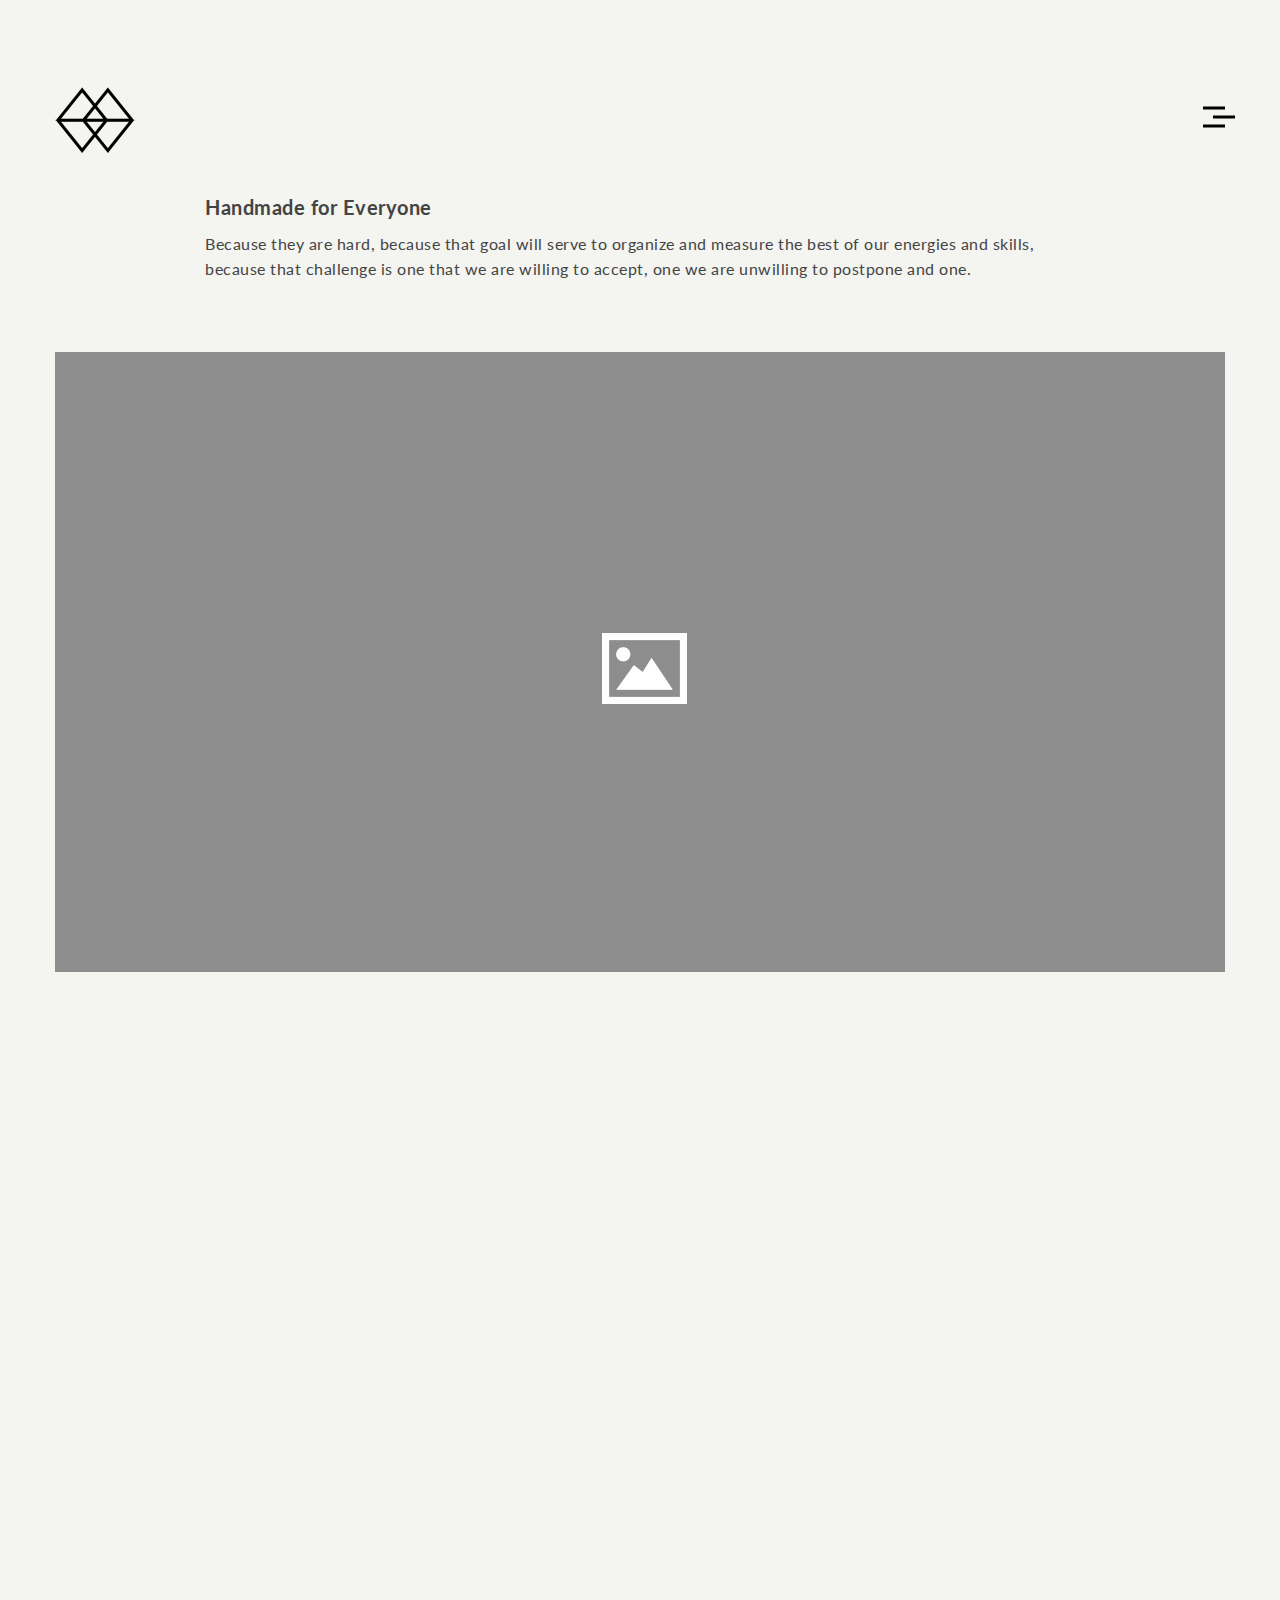
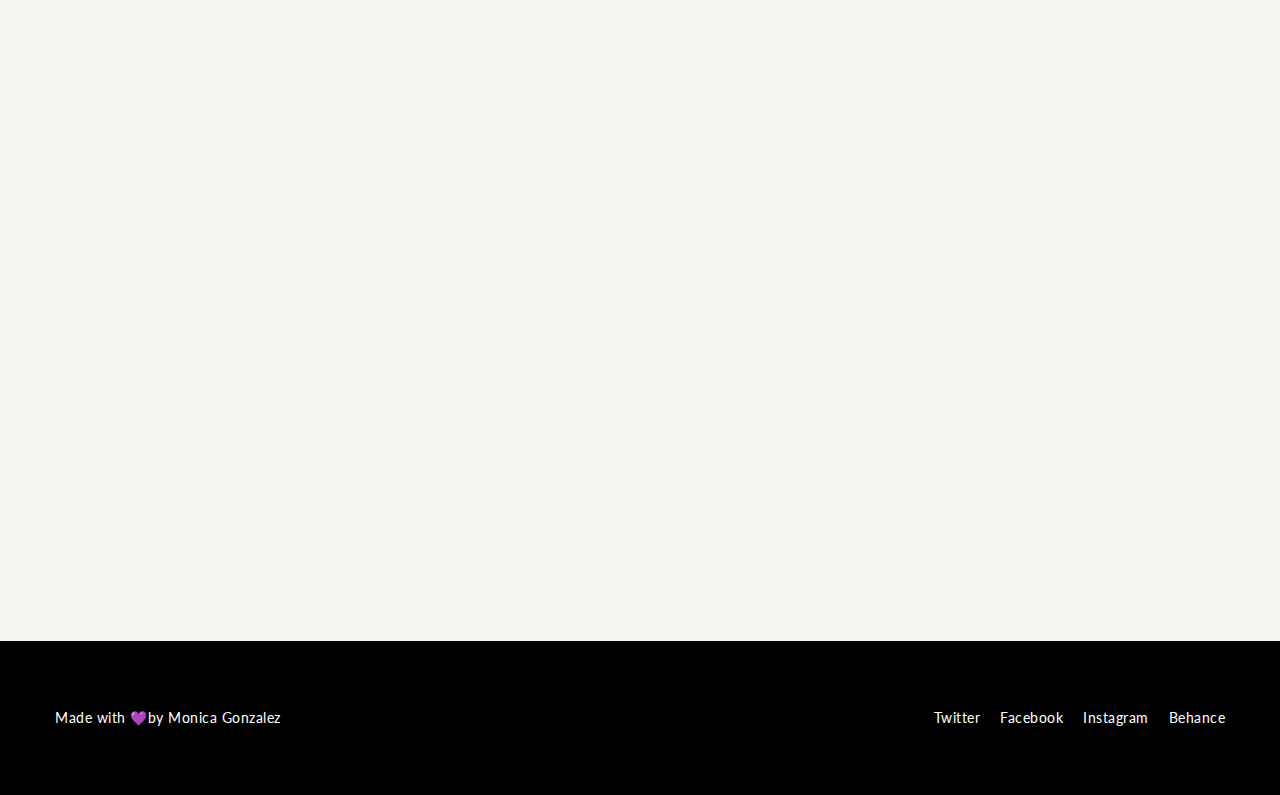
<file: portfolio-item4.html>
<!DOCTYPE HTML>
<html lang="en-US">
    <head>
        <title>Creative Portfolio Html Template</title>
        <meta http-equiv="Content-Type" content="text/html; charset=UTF-8">
        <meta name="description" content="" />
        <meta name="keywords" content="" />
        <meta name="author" content="" />
        <meta name="viewport" content="width=device-width, initial-scale=1, maximum-scale=1">

        <link href='http://fonts.googleapis.com/css?family=Playfair+Display:400,400i%7CLato:300,300i,400,400i,700,700i,900%7CMontserrat:900' rel='stylesheet' type='text/css'>		
        <link rel="stylesheet" type="text/css"  href='css/clear.css' />
        <link rel="stylesheet" type="text/css"  href='css/common.css' />
        <link rel="stylesheet" type="text/css"  href='css/font-awesome.min.css' />
        <link rel="stylesheet" type="text/css"  href='css/sm-clean.css' />        
        <link rel="stylesheet" type="text/css"  href='css/slick.css' />        
        <link rel="stylesheet" type="text/css"  href='css/justifiedGallery.min.css' />
        <link rel="stylesheet" type="text/css"  href='css/prettyPhoto.css' />
        <link rel="stylesheet" type="text/css"  href='style.css' />

    </head>


    <body class="single single-portfolio">

        <div class="site-wrapper">

            <div class="doc-loader"></div>       

            <div class="menu-wraper center-relative">                          
                <div class="menu-holder">
                    <nav id="header-main-menu" class="big-menu">
                        <ul class="main-menu sm sm-clean">
                            <li>
                                <a href="index.html">Home</a>
                            </li>                            
                            <li>
                                <a href="about.html">About</a>
                            </li>                                                   
                            <li>
                                <a href="#">Portfolio</a>
                                <ul class="sub-menu">
                                    <li>
                                        <a href="portfolio-item1.html">Interior</a>
                                    </li>
                                    <li>
                                        <a href="portfolio-item3.html">Design</a>
                                    </li>
                                    <li>
                                        <a href="portfolio-item4.html">Architecture</a>
                                    </li>
                                    <li>
                                        <a href="portfolio-item5.html">Handmade</a>
                                    </li>
                                </ul>
                            </li>                                                   
                            <li>
                                <a href="gallery-full.html">Gallery</a>
                            </li>                            
                            <li>
                                <a href="contact.html">Contact</a>
                            </li>                            
                        </ul>  
                    </nav>
                </div>
            </div>

            <div class="header-holder center-relative relative content-1170">
                <div class="header-logo">
                    <a href="index.html">
                        <img src="images/logo_@x2.png" alt="Park">
                    </a>               
                </div>
                <div class="toggle-holder">
                    <div id="toggle">
                        <div class="first-menu-line"></div>
                        <div class="second-menu-line"></div>
                        <div class="third-menu-line"></div>
                    </div>
                </div>
                <div class="clear"></div>	
            </div>      						        							        

            <div id="content" class="site-content">
                <div class="center-relative content-1170">                                              
                    <div class="entry-content"> 
                        <div class="content-wrapper">                   
                            <h1>Handmade for Everyone</h1>
                            <p>
                                Because they are hard, because that goal will serve to organize and measure the best of our energies and skills, because that challenge is one that we are willing to accept, one we are unwilling to postpone and one.
                            </p>
                        </div>
                        <div class="full-portfolio-width ">
                            <img class="animate aligncenter" src="images/item_img_01.jpg" alt="" />
                            <br>
                            <img class="animate aligncenter" src="images/home_img_01.jpg" alt="" />
                            <br>
                            <img class="animate aligncenter" src="images/image_03.jpg" alt="" />
                            <br>
                        </div>                                                        
                        <div class="clear"></div>
                    </div>                
                </div>  
            </div>

            <!--Footer-->
            <footer class="footer">
                <div class="footer-content content-1170 center-relative">	        
                    <ul class="copyright-holder">
                        <li class="copyright-footer">
                            Made with &#128156;by Monica Gonzalez</a>          
                        </li>
                        <li class="social-footer">                
                            <a href="#">Twitter</a><a href="#">Facebook</a><a href="#">Instagram</a><a href="#">Behance</a>                
                        </li>            
                    </ul>
                </div>
            </footer>
        </div>


        <!--Load JavaScript-->
        <script type="text/javascript" src="js/jquery.js"></script>			                                       
        <script type='text/javascript' src='js/imagesloaded.pkgd.js'></script>                
        <script type='text/javascript' src='js/jquery.fitvids.js'></script>                
        <script type='text/javascript' src='js/jquery.smartmenus.min.js'></script>                                 
        <script type='text/javascript' src='js/isotope.pkgd.js'></script>                                 
        <script type='text/javascript' src='js/jquery.easing.1.3.js'></script>                          
        <script type='text/javascript' src='js/jquery.justifiedGallery.min.js'></script>                          
        <script type='text/javascript' src='js/jquery.prettyPhoto.js'></script>                          
        <script type='text/javascript' src='js/slick.min.js'></script>                          
        <script type='text/javascript' src='js/main.js'></script>
    </body>
</html>
</file>
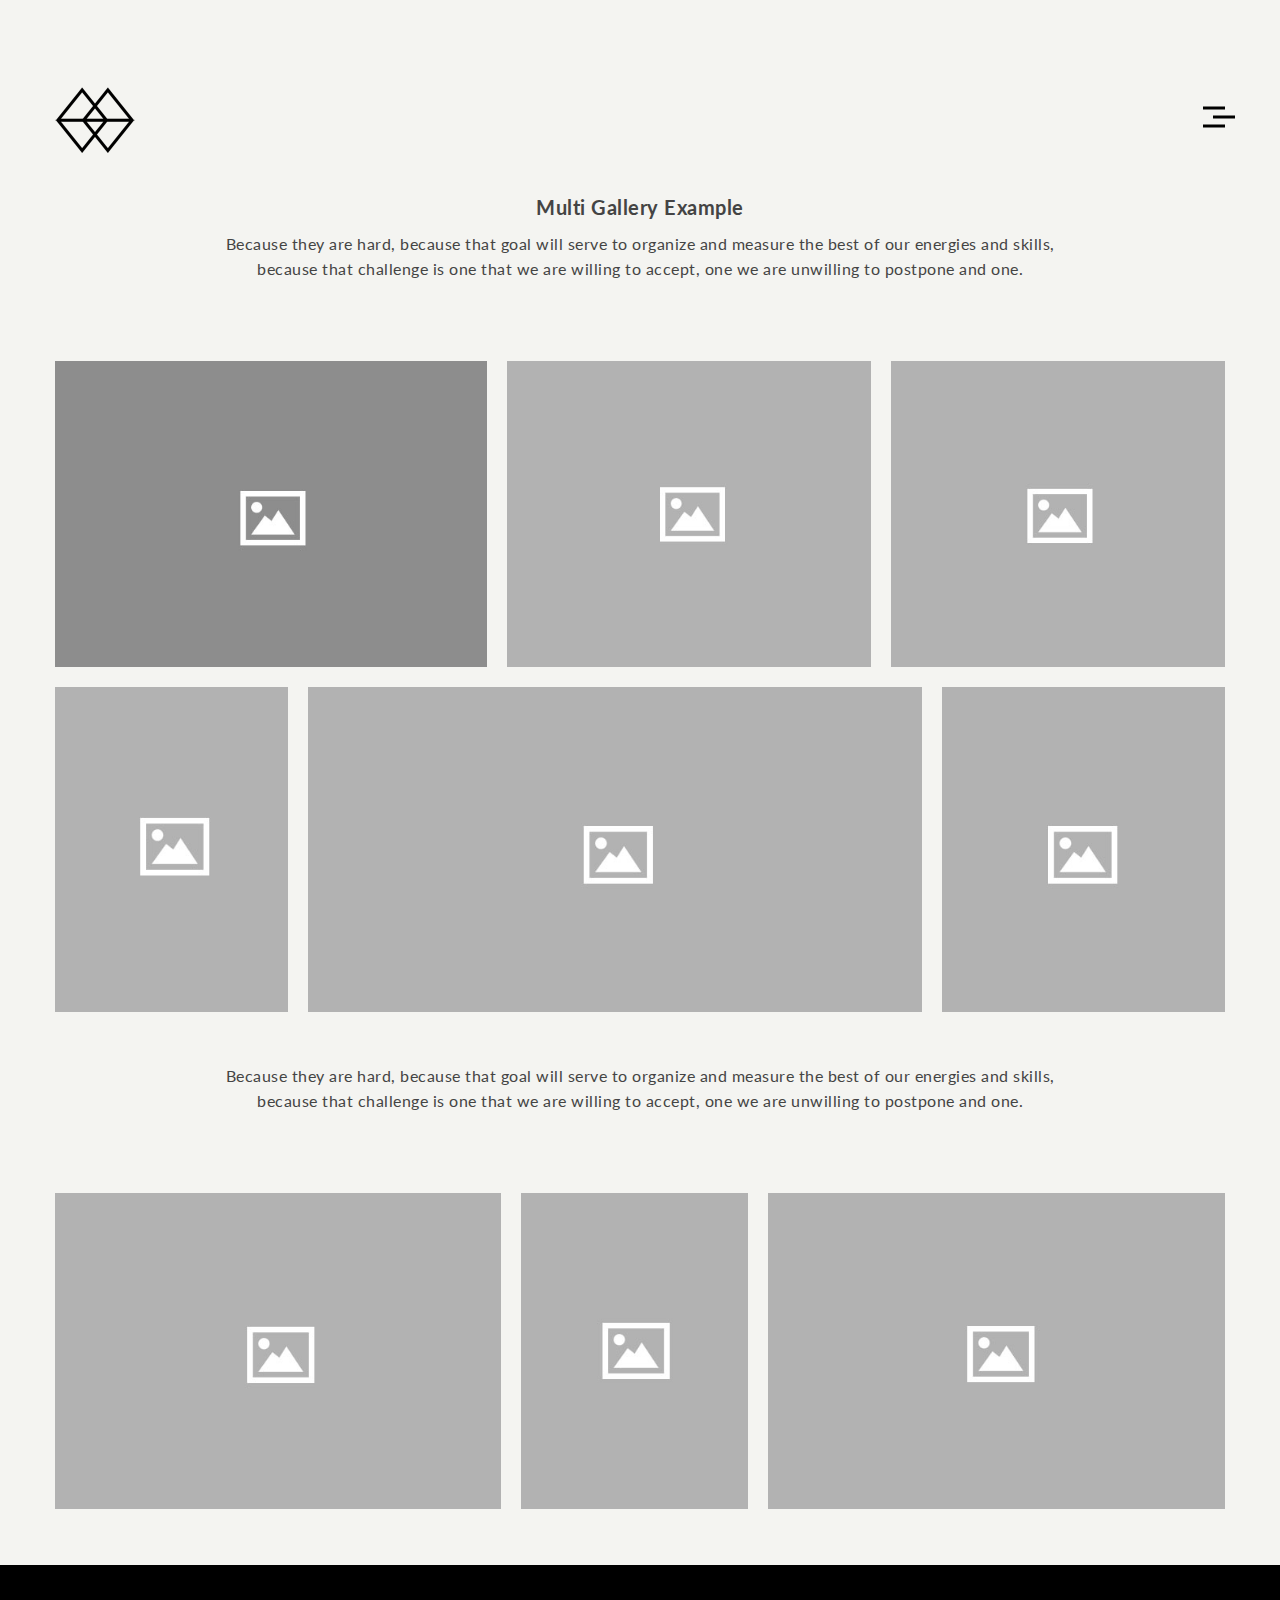
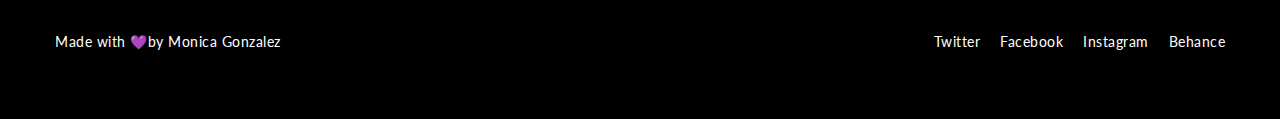
<file: portfolio-item5.html>
<!DOCTYPE HTML>
<html lang="en-US">
    <head>
        <title>Creative Portfolio Html Template</title>
        <meta http-equiv="Content-Type" content="text/html; charset=UTF-8">
        <meta name="description" content="" />
        <meta name="keywords" content="" />
        <meta name="author" content="" />
        <meta name="viewport" content="width=device-width, initial-scale=1, maximum-scale=1">

        <link href='http://fonts.googleapis.com/css?family=Playfair+Display:400,400i%7CLato:300,300i,400,400i,700,700i,900%7CMontserrat:900' rel='stylesheet' type='text/css'>		
        <link rel="stylesheet" type="text/css"  href='css/clear.css' />
        <link rel="stylesheet" type="text/css"  href='css/common.css' />
        <link rel="stylesheet" type="text/css"  href='css/font-awesome.min.css' />
        <link rel="stylesheet" type="text/css"  href='css/sm-clean.css' />        
        <link rel="stylesheet" type="text/css"  href='css/slick.css' />        
        <link rel="stylesheet" type="text/css"  href='css/justifiedGallery.min.css' />
        <link rel="stylesheet" type="text/css"  href='css/prettyPhoto.css' />
        <link rel="stylesheet" type="text/css"  href='style.css' />

    </head>


    <body class="single single-portfolio">

        <div class="site-wrapper">

            <div class="doc-loader"></div>       

            <div class="menu-wraper center-relative">                          
                <div class="menu-holder">
                    <nav id="header-main-menu" class="big-menu">
                        <ul class="main-menu sm sm-clean">
                            <li>
                                <a href="index.html">Home</a>
                            </li>                            
                            <li>
                                <a href="about.html">About</a>
                            </li>                                                   
                            <li>
                                <a href="#">Portfolio</a>
                                <ul class="sub-menu">
                                    <li>
                                        <a href="portfolio-item1.html">Interior</a>
                                    </li>
                                    <li>
                                        <a href="portfolio-item3.html">Design</a>
                                    </li>
                                    <li>
                                        <a href="portfolio-item4.html">Architecture</a>
                                    </li>
                                    <li>
                                        <a href="portfolio-item5.html">Handmade</a>
                                    </li>
                                </ul>
                            </li>                                                   
                            <li>
                                <a href="gallery-full.html">Gallery</a>
                            </li>                            
                            <li>
                                <a href="contact.html">Contact</a>
                            </li>                            
                        </ul> 
                    </nav>
                </div>
            </div>

            <div class="header-holder center-relative relative content-1170">
                <div class="header-logo">
                    <a href="index.html">
                        <img src="images/logo_@x2.png" alt="Park">
                    </a>               
                </div>
                <div class="toggle-holder">
                    <div id="toggle">
                        <div class="first-menu-line"></div>
                        <div class="second-menu-line"></div>
                        <div class="third-menu-line"></div>
                    </div>
                </div>
                <div class="clear"></div>	
            </div>      						        							        

            <div id="content" class="site-content">
                <div class="center-relative content-1170">                                              
                    <div class="entry-content"> 
                        <div class="content-wrapper">                   
                            <div class="one ">
                                <h1 class="center-text">Multi Gallery Example</h1>
                                <p class="center-text">Because they are hard, because that goal will serve to organize and measure the best of our energies and skills, because that challenge is one that we are willing to accept, one we are unwilling to postpone and one.</p>
                            </div>
                            <div class="clear"></div>
                        </div>
                        <div class="full-portfolio-width ">
                            <div id="gallery1" class="coco-image-gallery justified-gallery">
                                <div class="coco-gallery-item">
                                    <a href="images/item_img_02.jpg" class="prettyPhotoLink" title="Wooden Club Desk" data-rel="prettyPhoto[gallery1]">
                                        <img alt="Wooden Club Desk" src="images/item_img_02-564x400.jpg">
                                    </a>
                                    <div class="caption">Wooden Club Desk</div>                                        
                                </div>
                                <div class="coco-gallery-item">
                                    <a href="images/home_img_05.jpg" class="prettyPhotoLink" title="Smart Watch Interface" data-rel="prettyPhoto[gallery1]">
                                        <img alt="Smart Watch Interface" src="images/home_img_05-476x400.jpg">
                                    </a>
                                    <div class="caption">Smart Watch Interface</div>                                        
                                </div>
                                <div class="coco-gallery-item">
                                    <a href="images/home_img_01.jpg" class="prettyPhotoLink" title="Office Chair Goes Viral" data-rel="prettyPhoto[gallery1]">
                                        <img alt="Office Chair Goes Viral" src="images/home_img_01-436x400.jpg">
                                    </a>
                                    <div class="caption">Office Chair Goes Viral</div>                                        
                                </div>
                                <div class="coco-gallery-item">
                                    <a href="images/home_img_04.jpg" class="prettyPhotoLink" title="Neo City Lights Shine" data-rel="prettyPhoto[gallery1]">
                                        <img alt="Neo City Lights Shine" src="images/home_img_04-287x400.jpg">
                                    </a>
                                    <div class="caption">Neo City Lights Shine</div>                                        
                                </div>
                                <div class="coco-gallery-item">
                                    <a href="images/item_img_01.jpg" class="prettyPhotoLink" title="Arch of Skyscrapers" data-rel="prettyPhoto[gallery1]">
                                        <img alt="Arch of Skyscrapers" src="images/item_img_01-755x400.jpg">
                                    </a>
                                    <div class="caption">Arch of Skyscrapers</div>                                        
                                </div>
                                <div class="coco-gallery-item">
                                    <a href="images/home_img_03.jpg" class="prettyPhotoLink" title="Use of Wood in Architecture" data-rel="prettyPhoto[gallery1]">
                                        <img alt="Use of Wood in Architecture" src="images/home_img_03-347x400.jpg">
                                    </a>
                                    <div class="caption">Use of Wood in Architecture</div>                                        
                                </div>
                            </div>
                        </div>
                        <div class="content-wrapper">
                            <div class="one ">
                                <p class="center-text">
                                    Because they are hard, because that goal will serve to organize and measure the best of our energies and skills, because that challenge is one that we are willing to accept, one we are unwilling to postpone and one.
                                </p>
                            </div>
                            <div class="clear"></div>
                        </div>
                        <div class="full-portfolio-width ">
                            <div id="gallery2" class="coco-image-gallery justified-gallery">
                                <div class="coco-gallery-item">
                                    <a href="images/item_img_03.jpg" class="prettyPhotoLink" title="Use of Wood in Architecture" data-rel="prettyPhoto[gallery2]">
                                        <img alt="Use of Wood in Architecture" src="images/item_img_03-564x400.jpg">
                                    </a>
                                    <div class="caption">Use of Wood in Architecture</div>                                        
                                </div>
                                <div class="coco-gallery-item">
                                    <a href="images/home_img_02.jpg" class="prettyPhotoLink" title="Smart Watch Interface" data-rel="prettyPhoto[gallery2]">
                                        <img alt="Smart Watch Interface" src="images/home_img_02-287x400.jpg">
                                    </a>
                                    <div class="caption">Smart Watch Interface</div>                                        
                                </div>
                                <div class="coco-gallery-item">
                                    <a href="images/blog_img_05a.jpg" class="prettyPhotoLink" title="Green Art of Nature" data-rel="prettyPhoto[gallery2]">
                                        <img alt="Green Art of Nature" src="images/blog_img_05a-578x400.jpg">
                                    </a>
                                    <div class="caption">Green Art of Nature</div>                                        
                                </div>
                            </div>
                            <br>
                            <br>
                        </div>                        
                        <div class="clear"></div>
                    </div>                
                </div>  

            </div>

            <!--Footer-->
            <footer class="footer">
                <div class="footer-content content-1170 center-relative">	        
                    <ul class="copyright-holder">
                        <li class="copyright-footer">
                            Made with &#128156;by Monica Gonzalez</a>          
                        </li>
                        <li class="social-footer">                
                            <a href="#">Twitter</a><a href="#">Facebook</a><a href="#">Instagram</a><a href="#">Behance</a>                
                        </li>            
                    </ul>
                </div>
            </footer>
        </div>


        <!--Load JavaScript-->
        <script type="text/javascript" src="js/jquery.js"></script>			                                       
        <script type='text/javascript' src='js/imagesloaded.pkgd.js'></script>                
        <script type='text/javascript' src='js/jquery.fitvids.js'></script>                
        <script type='text/javascript' src='js/jquery.smartmenus.min.js'></script>                                 
        <script type='text/javascript' src='js/isotope.pkgd.js'></script>                                 
        <script type='text/javascript' src='js/jquery.easing.1.3.js'></script>                          
        <script type='text/javascript' src='js/jquery.justifiedGallery.min.js'></script>                          
        <script type='text/javascript' src='js/jquery.prettyPhoto.js'></script>                          
        <script type='text/javascript' src='js/slick.min.js'></script>                          
        <script type='text/javascript' src='js/main.js'></script>
    </body>
</html>
</file>
<file: css/clear.css>
html, body, div, span, object, iframe,
h1, h2, h3, h4, h5, h6, p, blockquote, pre,
abbr, address, cite, code,
del, dfn, em, img, ins, kbd, q, samp,
small, strong, sub, sup, var,
b, i,
fieldset, form, label, legend,
caption, tfoot, thead,
article, aside, canvas, details, figcaption, figure, 
footer, header, hgroup, menu, nav, section, summary,
time, mark, audio, video {
    margin:0;
    padding:0;
    border:0;
    outline: none;
    font-size:100%;
    vertical-align:baseline;
    background:transparent;
}

body {
    line-height:1;
}

article,aside,details,figcaption,figure,
footer,header,hgroup,menu,nav,section { 
    display:block;
}

blockquote, q {
    quotes:none;
}

blockquote:before, blockquote:after,
q:before, q:after {
    content:'';
    content:none;
}

a {
    margin:0;
    padding:0;
    font-size:100%;
	outline: none;
    vertical-align:baseline;
    background:transparent;
}

ins {
    background-color:#ff9;
    color:#000;
    text-decoration:none;
}

mark {
    background-color:#ff9;
    color:#000; 
    font-style:italic;
    font-weight:bold;
}

del {
    text-decoration: line-through;
}

abbr[title], dfn[title] {
    border-bottom:1px dotted;
    cursor:help;
}

hr {
    display:block;
    height:1px;
    border:0;   
    border-top:1px solid #cccccc;
    margin:1em 0;
    padding:0;
}

input, select {
    vertical-align:middle;
}

input:focus, textarea:focus
{
    outline: none;
}
</file>
<file: css/common.css>
.block
{
    display: block;
}
.hidden
{
    display: none;
}
.clear
{
    clear: both;
}
.left
{
    float: left;
}
.right
{
    float: right;
}
.line-height
{
    line-height: 0;
}
.clear-right
{
    clear: right;
}
.clear-left
{
    clear: left;
}
.center-relative
{
    margin-left: auto;
    margin-right: auto;
}
.center-absolute
{
    left: 50%;
}
.center-text
{
    text-align: center !important;
}
.text-left
{
    text-align: left;
}
.text-right
{
    text-align: right;
}
.absolute
{
    position: absolute;
}
.fixed
{
    position: fixed;
}
.relative
{
    position: relative;
}
.aligncenter 
{
    display: block;
    margin: 5px auto 5px auto;
}
.margin-0
{
    margin: 0 !important;
    line-height: 0;
}
.top-0
{
    margin-top: 0 !important;
}
.top-5
{
    margin-top: 5px !important;	
}
.top-10
{
    margin-top: 10px;	
}
.top-15
{
    margin-top: 15px;	
}
.top-20
{
    margin-top: 20px;
}
.top-25
{
    margin-top: 25px;	
}
.top-30
{
    margin-top: 30px;	
}
.top-50
{
    margin-top: 50px;	
}
.top-60
{
    margin-top: 60px;	
}
.top-70
{
    margin-top: 70px;	
}
.top-75
{
    margin-top: 75px;	
}
.top-80
{
    margin-top: 80px;
}
.top-100
{
    margin-top: 100px;	
}
.top-105
{
    margin-top: 105px;	
}
.top-120
{
    margin-top: 120px;
}
.top-150
{
    margin-top: 150px;	
}
.top-200
{
    margin-top: 200px;	
}
.top-negative-30
{
    margin-top: -30px;
}
.left-35
{
    margin-left:35px;
}
.right-35
{
    margin-right:35px;
}
.bottom-0
{
    margin-bottom: 0 !important;
}
.bottom-10
{
    margin-bottom: 10px !important;
}
.bottom-20
{
    margin-bottom: 20px !important;
}
.bottom-25
{
    margin-bottom: 25px !important;
}
.bottom-30
{
    margin-bottom: 30px !important;
}
.bottom-50
{
    margin-bottom: 50px !important;
}
.bottom-100
{
    margin-bottom: 100px !important;
}
.bottom-150
{
    margin-bottom: 150px !important;
}
.bottom-200
{
    margin-bottom: 200px !important;
}
blockquote
{
    font-weight: 300;
    font-style: italic;
    border-left: 10px solid #fffaa3;
    padding-left: 20px;
    margin-top: 50px;
    margin-bottom: 50px;
    font-size: 24px;
    line-height: 35px;
    max-width: 285px;
    margin-left: auto;
    margin-right: auto;
}
blockquote cite
{
    margin-top: 20px;
    display: block;
    font-weight: 400;
}
iframe
{
    width: 100%;
}
a.button
{
    display: inline-block;
    color: #000000;
    border: 1px solid #000000;
    text-align: center;
    padding-bottom: 15px;
    padding-top: 12px;
    padding-left: 50px;
    padding-right: 45px;
    cursor: pointer;
    vertical-align: middle;
    text-decoration: none;
    font-size: 11px;
    transition: all .2s linear;
    letter-spacing: 5px;
    line-height: 22px;
    margin-bottom: 17px;
    text-transform: uppercase;
}

a.button:active
{
    position: relative;
    top: 1px;	
}

a.button:hover
{
    color: white;
    background-color: #000000;
}
h1,h2,h3,h4,h5,h6
{
    padding: 20px 0;
}
h1
{
    font-size: 38px;
    line-height: 38px;    
}
h2
{
    font-size: 34px;    
    line-height: 34px;    
}
h3
{
    font-size: 32px;  
    line-height: 32px;    
}
h4
{
    font-size: 30px;    
}
h5
{
    font-size: 28px;   
}
h6
{
    font-size: 26px;    
}
em
{
    font-style: italic;
}
ol
{
    list-style-type: decimal;
}
pre
{
    word-wrap: break-word;
    white-space: pre-wrap;
}
table, th, td
{
    border:1px solid black;
    padding: 10px;
    vertical-align: middle;
}
sup
{
    vertical-align: super;
    font-size: smaller;
}
sub
{
    vertical-align: sub;
    font-size: smaller;
}
.single-content ol
{
    display: block;
    list-style-type: decimal;
    margin: 0 0 14px 17px;
}
.single-content ul
{
    display: block;
    list-style-type: disc;
    margin: 0 0 14px 17px;
}

.one,  .one_half,  .one_third,  .two_third,  .three_fourth, 
.one_fourth{
    margin-right: 14%;
    float: left;
    position: relative;
    margin-bottom: 30px;
}
.last{
    margin-right: 0 !important;
    clear: right;
}
.one{
    float: none;
    display: block;
    clear: both;
    margin-right: 0;
}
.one_half{
    width: 43%;    
}
.one_third{
    width: 24%;    
}
.two_third{
    width: 62%;    
}
.one_fourth{
    width: 14.5%;
}
.three_fourth{
    width: 71.5%;
}

.one_half.margin-0{
    width: 50%;
}
.one_third.margin-0{
    width: 33.333333333%;
}
.two_third.margin-0{
    width: 66.666666666%;
}
.one_fourth.margin-0{
    width: 25%;
}
.three_fourth.margin-0{
    width: 75%;
}

.isotope.no-transition,
.isotope.no-transition .isotope-item,
.isotope .isotope-item.no-transition {
    -webkit-transition-duration: 0s;
    -moz-transition-duration: 0s;
    -ms-transition-duration: 0s;
    -o-transition-duration: 0s;
    transition-duration: 0s;
}


div.pp_default .pp_loaderIcon
{
    display: none !important;
}

div.pp_default a.pp_arrow_previous
{
    background-image: url(../images/nav_left.png);
    background-size: 20px 20px;    
    width: 20px;
    height: 20px;
    margin-top: 5px;
    font-size: 0;
    line-height: 0;
    text-indent: -99999999px;
    transition: transform .3s ease;
}

div.pp_default a.pp_arrow_next
{
    background-image: url(../images/nav_right.png);
    background-size: 20px 20px;    
    width: 20px;
    height: 20px;
    margin-top: 5px;
    margin-left: 10px;
    font-size: 0;
    line-height: 0;
    text-indent: -99999999px;
    transition: transform .3s ease;
}

div.pp_default a.pp_arrow_previous:hover 
{
    transform: translateX(-5px);
}

div.pp_default a.pp_arrow_next:hover 
{
    transform: translateX(5px);
}

div.pp_default .pp_close
{
    background-image: url(../images/close.png);
    background-size: 30px 30px;
    margin-top: 5px;
    text-indent: -99999999px;
    font-size: 0;
    line-height: 0;    
}

div.pp_default .pp_nav .currentTextHolder
{
    padding: 0 0 0 20px;
    color: #fff;
}

div.pp_default .pp_content_container .pp_details 
{
    margin-top: 30px !important;
    z-index: 3;
}

div.pp_default .pp_description 
{
    font-family: 'Lato', sans-serif;
    font-size: 15px;
    line-height: 30px;
    position: absolute;
    top: -30px;
    margin: 0;
    color: #fff;
    font-weight: 400;
}


.justified-gallery>a>.caption,
.justified-gallery>div>.caption 
{    
    background-color: #F4F4F1;    
    color: #000;
    font-size: 12px;
    font-weight: 400;
    font-family: 'Lato', sans-serif;
    padding-left: 20px;
}

.justified-gallery>a>.caption.caption-visible,
.justified-gallery>div>.caption.caption-visible {
    filter: "alpha(opacity=100)";
    opacity: 1
}
</file>
<file: css/sm-clean.css>
.sm-clean {
    background: #eeeeee;
    -webkit-border-radius: 5px;
    -moz-border-radius: 5px;
    -ms-border-radius: 5px;
    -o-border-radius: 5px;
    border-radius: 5px;
}
.sm-clean a, .sm-clean a:hover, .sm-clean a:focus, .sm-clean a:active {
    padding: 13px 20px;
    /* make room for the toggle button (sub indicator) */
    padding-right: 58px;
    font-size: 18px;
    font-weight: normal;
    line-height: 17px;
    text-decoration: none;
}
.sm-clean a.current {
    color: #d23600;
}
.sm-clean a.disabled {
    color: #bbbbbb;
}
.sm-clean a span.sub-arrow {
    position: absolute;
    top: 50%;
    margin-top: -12px;
    left: auto;
    right: 4px;
    width: 34px;
    height: 34px;
    overflow: hidden;
    font: bold 18px/34px monospace !important;
    text-align: center;
    text-shadow: none;   
    -webkit-border-radius: 5px;
    -moz-border-radius: 5px;
    -ms-border-radius: 5px;
    -o-border-radius: 5px;
    border-radius: 5px;
}
.sm-clean a.highlighted span.sub-arrow:before {
    display: block;
    content: '-';
}
.sm-clean > li:first-child > a, .sm-clean > li:first-child > :not(ul) a {
    -webkit-border-radius: 5px 5px 0 0;
    -moz-border-radius: 5px 5px 0 0;
    -ms-border-radius: 5px 5px 0 0;
    -o-border-radius: 5px 5px 0 0;
    border-radius: 5px 5px 0 0;
}
.sm-clean > li:last-child > a, .sm-clean > li:last-child > *:not(ul) a, .sm-clean > li:last-child > ul,
.sm-clean > li:last-child > ul > li:last-child > a, .sm-clean > li:last-child > ul > li:last-child > *:not(ul) a, .sm-clean > li:last-child > ul > li:last-child > ul,
.sm-clean > li:last-child > ul > li:last-child > ul > li:last-child > a, .sm-clean > li:last-child > ul > li:last-child > ul > li:last-child > *:not(ul) a, .sm-clean > li:last-child > ul > li:last-child > ul > li:last-child > ul,
.sm-clean > li:last-child > ul > li:last-child > ul > li:last-child > ul > li:last-child > a, .sm-clean > li:last-child > ul > li:last-child > ul > li:last-child > ul > li:last-child > *:not(ul) a, .sm-clean > li:last-child > ul > li:last-child > ul > li:last-child > ul > li:last-child > ul,
.sm-clean > li:last-child > ul > li:last-child > ul > li:last-child > ul > li:last-child > ul > li:last-child > a, .sm-clean > li:last-child > ul > li:last-child > ul > li:last-child > ul > li:last-child > ul > li:last-child > *:not(ul) a, .sm-clean > li:last-child > ul > li:last-child > ul > li:last-child > ul > li:last-child > ul > li:last-child > ul {
    -webkit-border-radius: 0 0 5px 5px;
    -moz-border-radius: 0 0 5px 5px;
    -ms-border-radius: 0 0 5px 5px;
    -o-border-radius: 0 0 5px 5px;
    border-radius: 0 0 5px 5px;
}
.sm-clean > li:last-child > a.highlighted, .sm-clean > li:last-child > *:not(ul) a.highlighted,
.sm-clean > li:last-child > ul > li:last-child > a.highlighted, .sm-clean > li:last-child > ul > li:last-child > *:not(ul) a.highlighted,
.sm-clean > li:last-child > ul > li:last-child > ul > li:last-child > a.highlighted, .sm-clean > li:last-child > ul > li:last-child > ul > li:last-child > *:not(ul) a.highlighted,
.sm-clean > li:last-child > ul > li:last-child > ul > li:last-child > ul > li:last-child > a.highlighted, .sm-clean > li:last-child > ul > li:last-child > ul > li:last-child > ul > li:last-child > *:not(ul) a.highlighted,
.sm-clean > li:last-child > ul > li:last-child > ul > li:last-child > ul > li:last-child > ul > li:last-child > a.highlighted, .sm-clean > li:last-child > ul > li:last-child > ul > li:last-child > ul > li:last-child > ul > li:last-child > *:not(ul) a.highlighted {
    -webkit-border-radius: 0;
    -moz-border-radius: 0;
    -ms-border-radius: 0;
    -o-border-radius: 0;
    border-radius: 0;
}
.sm-clean > li:first-child {
    border-top: 0;
}
.sm-clean ul a, .sm-clean ul a:hover, .sm-clean ul a:focus, .sm-clean ul a:active {
    font-size: 16px;
    border-left: 8px solid transparent;
}
.sm-clean ul ul a,
.sm-clean ul ul a:hover,
.sm-clean ul ul a:focus,
.sm-clean ul ul a:active {
    border-left: 16px solid transparent;
}
.sm-clean ul ul ul a,
.sm-clean ul ul ul a:hover,
.sm-clean ul ul ul a:focus,
.sm-clean ul ul ul a:active {
    border-left: 24px solid transparent;
}
.sm-clean ul ul ul ul a,
.sm-clean ul ul ul ul a:hover,
.sm-clean ul ul ul ul a:focus,
.sm-clean ul ul ul ul a:active {
    border-left: 32px solid transparent;
}
.sm-clean ul ul ul ul ul a,
.sm-clean ul ul ul ul ul a:hover,
.sm-clean ul ul ul ul ul a:focus,
.sm-clean ul ul ul ul ul a:active {
    border-left: 40px solid transparent;
}

/* Mobile first layout SmartMenus Core CSS (it's not recommended editing these rules)
   You need this once per page no matter how many menu trees or different themes you use.
-------------------------------------------------------------------------------------------*/

.sm,.sm ul,.sm li{display: table;list-style:none;margin: 0 auto;padding:0;line-height:normal;direction:ltr;-webkit-tap-highlight-color:rgba(0,0,0,0);}
.sm-rtl,.sm-rtl ul,.sm-rtl li{direction:rtl;text-align:right;}
.sm>li>h1,.sm>li>h2,.sm>li>h3,.sm>li>h4,.sm>li>h5,.sm>li>h6{margin:0;padding:0;}
.sm ul{display:none;}
.sm li,.sm a{position:relative;}
.sm a{display:block;}
.sm a.disabled{cursor:not-allowed;}
.sm:after{content:"\00a0";display:block;height:0;font:0px/0 serif;clear:both;visibility:hidden;overflow:hidden;}
.sm,.sm *,.sm *:before,.sm *:after{-moz-box-sizing:border-box;-webkit-box-sizing:border-box;box-sizing:border-box;}
</file>
<file: css/prettyPhoto.css>
/* ------------------------------------------------------------------------
        This you can edit.
------------------------------------------------------------------------- */

/* ----------------------------------
        Default Theme
----------------------------------- */

div.pp_default .pp_top,
div.pp_default .pp_top .pp_middle,
div.pp_default .pp_top .pp_left,
div.pp_default .pp_top .pp_right,
div.pp_default .pp_bottom,
div.pp_default .pp_bottom .pp_left,
div.pp_default .pp_bottom .pp_middle,
div.pp_default .pp_bottom .pp_right { height: 13px; }

div.pp_default .pp_content .ppt { color: #f8f8f8; }
div.pp_default .pp_content_container .pp_left { padding-left: 13px; }
div.pp_default .pp_content_container .pp_right { padding-right: 13px; }
/*div.pp_default .pp_content { background-color: #fff; }*/
div.pp_default .pp_next:hover { background: url(../images/prettyPhoto/default/sprite_next.png) center right  no-repeat; cursor: pointer; } /* Next button */
div.pp_default .pp_previous:hover { background: url(../images/prettyPhoto/default/sprite_prev.png) center left no-repeat; cursor: pointer; } /* Previous button */
div.pp_default .pp_expand { background: url(../images/prettyPhoto/default/sprite.png) 0 -29px no-repeat; cursor: pointer; width: 28px; height: 28px; display: none !important; } /* Expand button */
div.pp_default .pp_expand:hover { background: url(../images/prettyPhoto/default/sprite.png) 0 -56px no-repeat; cursor: pointer; } /* Expand button hover */
div.pp_default .pp_contract { background: url(../images/prettyPhoto/default/sprite.png) 0 -84px no-repeat; cursor: pointer; width: 28px; height: 28px; } /* Contract button */
div.pp_default .pp_contract:hover { background: url(../images/prettyPhoto/default/sprite.png) 0 -113px no-repeat; cursor: pointer; } /* Contract button hover */
div.pp_default .pp_close { width: 30px; height: 30px; cursor: pointer; } /* Close button */
div.pp_default #pp_full_res .pp_inline { color: #000; background-color: white; padding: 30px; } 
.pp_inline img {max-width: 100%; max-height: 100%; width: auto; height: auto;}
div.pp_default .pp_gallery ul li a { background: url(../images/prettyPhoto/default/default_thumb.png) center center #f8f8f8; border:1px solid #aaa; }
div.pp_default .pp_gallery ul li a:hover,
div.pp_default .pp_gallery ul li.selected a { border-color: #fff; }
div.pp_default .pp_social { margin-top: 7px;}

div.pp_default .pp_gallery a.pp_arrow_previous,
div.pp_default .pp_gallery a.pp_arrow_next { position: static; left: auto; }
div.pp_default .pp_nav .pp_play,
div.pp_default .pp_nav .pp_pause { background: url(../images/prettyPhoto/default/sprite.png) -51px 1px no-repeat; height:30px; width:30px; }
div.pp_default .pp_nav .pp_pause { background-position: -51px -29px; }
div.pp_default .pp_details { position: relative; }
div.pp_default a.pp_arrow_previous,
div.pp_default a.pp_arrow_next { height: 26px;  margin: -4px 0 0 0; width: 20px; }
div.pp_default a.pp_arrow_next { left: 52px;} /* The next arrow in the bottom nav */
div.pp_default .pp_content_container .pp_details { margin-top: 5px; }
div.pp_default .pp_nav { clear: none; height: 30px; width: 110px; position: relative; }
div.pp_default .pp_nav .currentTextHolder{ font-family: Georgia; font-style: italic; color:#999; font-size: 11px; left: 75px; line-height: 25px; margin: 0; padding: 0 0 0 10px; position: absolute; top: 2px; }

div.pp_default .pp_close:hover, div.pp_default .pp_nav .pp_play:hover, div.pp_default .pp_nav .pp_pause:hover, div.pp_default .pp_arrow_next:hover, div.pp_default .pp_arrow_previous:hover { opacity:0.7; }

div.pp_default .pp_description{ font-size: 11px; font-weight: bold; line-height: 14px; margin: 5px 50px 5px 0; }


div.pp_default .pp_loaderIcon { background: url(../images/prettyPhoto/default/loader.gif) center center no-repeat; background-color: white;} /* Loader icon */


/* ----------------------------------
        Light Rounded Theme
----------------------------------- */


div.light_rounded .pp_top .pp_left { background: url(../images/prettyPhoto/light_rounded/sprite.png) -88px -53px no-repeat; } /* Top left corner */
div.light_rounded .pp_top .pp_middle { background: #fff; } /* Top pattern/color */
div.light_rounded .pp_top .pp_right { background: url(../images/prettyPhoto/light_rounded/sprite.png) -110px -53px no-repeat; } /* Top right corner */

div.light_rounded .pp_content .ppt { color: #000; }
div.light_rounded .pp_content_container .pp_left,
div.light_rounded .pp_content_container .pp_right { background: #fff; }
div.light_rounded .pp_content { background-color: #fff; } /* Content background */
div.light_rounded .pp_next:hover { background: url(../images/prettyPhoto/light_rounded/btnNext.png) center right  no-repeat; cursor: pointer; } /* Next button */
div.light_rounded .pp_previous:hover { background: url(../images/prettyPhoto/light_rounded/btnPrevious.png) center left no-repeat; cursor: pointer; } /* Previous button */
div.light_rounded .pp_expand { background: url(../images/prettyPhoto/light_rounded/sprite.png) -31px -26px no-repeat; cursor: pointer; } /* Expand button */
div.light_rounded .pp_expand:hover { background: url(../images/prettyPhoto/light_rounded/sprite.png) -31px -47px no-repeat; cursor: pointer; } /* Expand button hover */
div.light_rounded .pp_contract { background: url(../images/prettyPhoto/light_rounded/sprite.png) 0 -26px no-repeat; cursor: pointer; } /* Contract button */
div.light_rounded .pp_contract:hover { background: url(../images/prettyPhoto/light_rounded/sprite.png) 0 -47px no-repeat; cursor: pointer; } /* Contract button hover */
div.light_rounded .pp_close { width: 75px; height: 22px; background: url(../images/prettyPhoto/light_rounded/sprite.png) -1px -1px no-repeat; cursor: pointer; } /* Close button */
div.light_rounded .pp_details { position: relative; }
div.light_rounded .pp_description { margin-right: 85px; }
div.light_rounded #pp_full_res .pp_inline { color: #000; } 
div.light_rounded .pp_gallery a.pp_arrow_previous,
div.light_rounded .pp_gallery a.pp_arrow_next { margin-top: 12px !important; }
div.light_rounded .pp_nav .pp_play { background: url(../images/prettyPhoto/light_rounded/sprite.png) -1px -100px no-repeat; height: 15px; width: 14px; }
div.light_rounded .pp_nav .pp_pause { background: url(../images/prettyPhoto/light_rounded/sprite.png) -24px -100px no-repeat; height: 15px; width: 14px; }

div.light_rounded .pp_arrow_previous { background: url(../images/prettyPhoto/light_rounded/sprite.png) 0 -71px no-repeat; } /* The previous arrow in the bottom nav */
div.light_rounded .pp_arrow_previous.disabled { background-position: 0 -87px; cursor: default; }
div.light_rounded .pp_arrow_next { background: url(../images/prettyPhoto/light_rounded/sprite.png) -22px -71px no-repeat; } /* The next arrow in the bottom nav */
div.light_rounded .pp_arrow_next.disabled { background-position: -22px -87px; cursor: default; }

div.light_rounded .pp_bottom .pp_left { background: url(../images/prettyPhoto/light_rounded/sprite.png) -88px -80px no-repeat; } /* Bottom left corner */
div.light_rounded .pp_bottom .pp_middle { background: #fff; } /* Bottom pattern/color */
div.light_rounded .pp_bottom .pp_right { background: url(../images/prettyPhoto/light_rounded/sprite.png) -110px -80px no-repeat; } /* Bottom right corner */

div.light_rounded .pp_loaderIcon { background: url(../images/prettyPhoto/light_rounded/loader.gif) center center no-repeat; } /* Loader icon */

/* ----------------------------------
        Dark Rounded Theme
----------------------------------- */

div.dark_rounded .pp_top .pp_left { background: url(../images/prettyPhoto/dark_rounded/sprite.png) -88px -53px no-repeat; } /* Top left corner */
div.dark_rounded .pp_top .pp_middle { background: url(../images/prettyPhoto/dark_rounded/contentPattern.png) top left repeat; } /* Top pattern/color */
div.dark_rounded .pp_top .pp_right { background: url(../images/prettyPhoto/dark_rounded/sprite.png) -110px -53px no-repeat; } /* Top right corner */

div.dark_rounded .pp_content_container .pp_left { background: url(../images/prettyPhoto/dark_rounded/contentPattern.png) top left repeat-y; } /* Left Content background */
div.dark_rounded .pp_content_container .pp_right { background: url(../images/prettyPhoto/dark_rounded/contentPattern.png) top right repeat-y; } /* Right Content background */
div.dark_rounded .pp_content { background: url(../images/prettyPhoto/dark_rounded/contentPattern.png) top left repeat; } /* Content background */
div.dark_rounded .pp_next:hover { background: url(../images/prettyPhoto/dark_rounded/btnNext.png) center right  no-repeat; cursor: pointer; } /* Next button */
div.dark_rounded .pp_previous:hover { background: url(../images/prettyPhoto/dark_rounded/btnPrevious.png) center left no-repeat; cursor: pointer; } /* Previous button */
div.dark_rounded .pp_expand { background: url(../images/prettyPhoto/dark_rounded/sprite.png) -31px -26px no-repeat; cursor: pointer; } /* Expand button */
div.dark_rounded .pp_expand:hover { background: url(../images/prettyPhoto/dark_rounded/sprite.png) -31px -47px no-repeat; cursor: pointer; } /* Expand button hover */
div.dark_rounded .pp_contract { background: url(../images/prettyPhoto/dark_rounded/sprite.png) 0 -26px no-repeat; cursor: pointer; } /* Contract button */
div.dark_rounded .pp_contract:hover { background: url(../images/prettyPhoto/dark_rounded/sprite.png) 0 -47px no-repeat; cursor: pointer; } /* Contract button hover */
div.dark_rounded .pp_close { width: 75px; height: 22px; background: url(../images/prettyPhoto/dark_rounded/sprite.png) -1px -1px no-repeat; cursor: pointer; } /* Close button */
div.dark_rounded .pp_details { position: relative; }
div.dark_rounded .pp_description { margin-right: 85px; }
div.dark_rounded .currentTextHolder { color: #c4c4c4; }
div.dark_rounded .pp_description { color: #fff; }
div.dark_rounded #pp_full_res .pp_inline { color: #fff; }
div.dark_rounded .pp_gallery a.pp_arrow_previous,
div.dark_rounded .pp_gallery a.pp_arrow_next { margin-top: 12px !important; }
div.dark_rounded .pp_nav .pp_play { background: url(../images/prettyPhoto/dark_rounded/sprite.png) -1px -100px no-repeat; height: 15px; width: 14px; }
div.dark_rounded .pp_nav .pp_pause { background: url(../images/prettyPhoto/dark_rounded/sprite.png) -24px -100px no-repeat; height: 15px; width: 14px; }

div.dark_rounded .pp_arrow_previous { background: url(../images/prettyPhoto/dark_rounded/sprite.png) 0 -71px no-repeat; } /* The previous arrow in the bottom nav */
div.dark_rounded .pp_arrow_previous.disabled { background-position: 0 -87px; cursor: default; }
div.dark_rounded .pp_arrow_next { background: url(../images/prettyPhoto/dark_rounded/sprite.png) -22px -71px no-repeat; } /* The next arrow in the bottom nav */
div.dark_rounded .pp_arrow_next.disabled { background-position: -22px -87px; cursor: default; }

div.dark_rounded .pp_bottom .pp_left { background: url(../images/prettyPhoto/dark_rounded/sprite.png) -88px -80px no-repeat; } /* Bottom left corner */
div.dark_rounded .pp_bottom .pp_middle { background: url(../images/prettyPhoto/dark_rounded/contentPattern.png) top left repeat; } /* Bottom pattern/color */
div.dark_rounded .pp_bottom .pp_right { background: url(../images/prettyPhoto/dark_rounded/sprite.png) -110px -80px no-repeat; } /* Bottom right corner */

div.dark_rounded .pp_loaderIcon { background: url(../images/prettyPhoto/dark_rounded/loader.gif) center center no-repeat; } /* Loader icon */


/* ----------------------------------
        Dark Square Theme
----------------------------------- */

div.dark_square .pp_left ,
div.dark_square .pp_middle,
div.dark_square .pp_right,
div.dark_square .pp_content { background: #000; }

div.dark_square .currentTextHolder { color: #c4c4c4; }
div.dark_square .pp_description { color: #fff; }
div.dark_square .pp_loaderIcon { background: url(../images/prettyPhoto/dark_square/loader.gif) center center no-repeat; } /* Loader icon */

div.dark_square .pp_expand { background: url(../images/prettyPhoto/dark_square/sprite.png) -31px -26px no-repeat; cursor: pointer; } /* Expand button */
div.dark_square .pp_expand:hover { background: url(../images/prettyPhoto/dark_square/sprite.png) -31px -47px no-repeat; cursor: pointer; } /* Expand button hover */
div.dark_square .pp_contract { background: url(../images/prettyPhoto/dark_square/sprite.png) 0 -26px no-repeat; cursor: pointer; } /* Contract button */
div.dark_square .pp_contract:hover { background: url(../images/prettyPhoto/dark_square/sprite.png) 0 -47px no-repeat; cursor: pointer; } /* Contract button hover */
div.dark_square .pp_close { width: 75px; height: 22px; background: url(../images/prettyPhoto/dark_square/sprite.png) -1px -1px no-repeat; cursor: pointer; } /* Close button */
div.dark_square .pp_details { position: relative; }
div.dark_square .pp_description { margin: 0 85px 0 0; }
div.dark_square #pp_full_res .pp_inline { color: #fff; }
div.dark_square .pp_gallery a.pp_arrow_previous,
div.dark_square .pp_gallery a.pp_arrow_next { margin-top: 12px !important; }
div.dark_square .pp_nav { clear: none; }
div.dark_square .pp_nav .pp_play { background: url(../images/prettyPhoto/dark_square/sprite.png) -1px -100px no-repeat; height: 15px; width: 14px; }
div.dark_square .pp_nav .pp_pause { background: url(../images/prettyPhoto/dark_square/sprite.png) -24px -100px no-repeat; height: 15px; width: 14px; }

div.dark_square .pp_arrow_previous { background: url(../images/prettyPhoto/dark_square/sprite.png) 0 -71px no-repeat; } /* The previous arrow in the bottom nav */
div.dark_square .pp_arrow_previous.disabled { background-position: 0 -87px; cursor: default; }
div.dark_square .pp_arrow_next { background: url(../images/prettyPhoto/dark_square/sprite.png) -22px -71px no-repeat; } /* The next arrow in the bottom nav */
div.dark_square .pp_arrow_next.disabled { background-position: -22px -87px; cursor: default; }

div.dark_square .pp_next:hover { background: url(../images/prettyPhoto/dark_square/btnNext.png) center right  no-repeat; cursor: pointer; } /* Next button */
div.dark_square .pp_previous:hover { background: url(../images/prettyPhoto/dark_square/btnPrevious.png) center left no-repeat; cursor: pointer; } /* Previous button */


/* ----------------------------------
        Light Square Theme
----------------------------------- */

div.light_square .pp_left ,
div.light_square .pp_middle,
div.light_square .pp_right,
div.light_square .pp_content { background: #fff; }

div.light_square .pp_content .ppt { color: #000; }
div.light_square .pp_expand { background: url(../images/prettyPhoto/light_square/sprite.png) -31px -26px no-repeat; cursor: pointer; } /* Expand button */
div.light_square .pp_expand:hover { background: url(../images/prettyPhoto/light_square/sprite.png) -31px -47px no-repeat; cursor: pointer; } /* Expand button hover */
div.light_square .pp_contract { background: url(../images/prettyPhoto/light_square/sprite.png) 0 -26px no-repeat; cursor: pointer; } /* Contract button */
div.light_square .pp_contract:hover { background: url(../images/prettyPhoto/light_square/sprite.png) 0 -47px no-repeat; cursor: pointer; } /* Contract button hover */
div.light_square .pp_close { width: 75px; height: 22px; background: url(../images/prettyPhoto/light_square/sprite.png) -1px -1px no-repeat; cursor: pointer; } /* Close button */
div.light_square .pp_details { position: relative; }
div.light_square .pp_description { margin-right: 85px; }
div.light_square #pp_full_res .pp_inline { color: #000; }
div.light_square .pp_gallery a.pp_arrow_previous,
div.light_square .pp_gallery a.pp_arrow_next { margin-top: 12px !important; }
div.light_square .pp_nav .pp_play { background: url(../images/prettyPhoto/light_square/sprite.png) -1px -100px no-repeat; height: 15px; width: 14px; }
div.light_square .pp_nav .pp_pause { background: url(../images/prettyPhoto/light_square/sprite.png) -24px -100px no-repeat; height: 15px; width: 14px; }

div.light_square .pp_arrow_previous { background: url(../images/prettyPhoto/light_square/sprite.png) 0 -71px no-repeat; } /* The previous arrow in the bottom nav */
div.light_square .pp_arrow_previous.disabled { background-position: 0 -87px; cursor: default; }
div.light_square .pp_arrow_next { background: url(../images/prettyPhoto/light_square/sprite.png) -22px -71px no-repeat; } /* The next arrow in the bottom nav */
div.light_square .pp_arrow_next.disabled { background-position: -22px -87px; cursor: default; }

div.light_square .pp_next:hover { background: url(../images/prettyPhoto/light_square/btnNext.png) center right  no-repeat; cursor: pointer; } /* Next button */
div.light_square .pp_previous:hover { background: url(../images/prettyPhoto/light_square/btnPrevious.png) center left no-repeat; cursor: pointer; } /* Previous button */

div.light_square .pp_loaderIcon { background: url(../images/prettyPhoto/light_rounded/loader.gif) center center no-repeat; } /* Loader icon */


/* ----------------------------------
        Facebook style Theme
----------------------------------- */

div.facebook .pp_top .pp_left { background: url(../images/prettyPhoto/facebook/sprite.png) -88px -53px no-repeat; } /* Top left corner */
div.facebook .pp_top .pp_middle { background: url(../images/prettyPhoto/facebook/contentPatternTop.png) top left repeat-x; } /* Top pattern/color */
div.facebook .pp_top .pp_right { background: url(../images/prettyPhoto/facebook/sprite.png) -110px -53px no-repeat; } /* Top right corner */

div.facebook .pp_content .ppt { color: #000; }
div.facebook .pp_content_container .pp_left { background: url(../images/prettyPhoto/facebook/contentPatternLeft.png) top left repeat-y; } /* Content background */
div.facebook .pp_content_container .pp_right { background: url(../images/prettyPhoto/facebook/contentPatternRight.png) top right repeat-y; } /* Content background */
div.facebook .pp_content { background: #fff; } /* Content background */
div.facebook .pp_expand { background: url(../images/prettyPhoto/facebook/sprite.png) -31px -26px no-repeat; cursor: pointer; } /* Expand button */
div.facebook .pp_expand:hover { background: url(../images/prettyPhoto/facebook/sprite.png) -31px -47px no-repeat; cursor: pointer; } /* Expand button hover */
div.facebook .pp_contract { background: url(../images/prettyPhoto/facebook/sprite.png) 0 -26px no-repeat; cursor: pointer; } /* Contract button */
div.facebook .pp_contract:hover { background: url(../images/prettyPhoto/facebook/sprite.png) 0 -47px no-repeat; cursor: pointer; } /* Contract button hover */
div.facebook .pp_close { width: 22px; height: 22px; background: url(../images/prettyPhoto/facebook/sprite.png) -1px -1px no-repeat; cursor: pointer; } /* Close button */
div.facebook .pp_details { position: relative; }
div.facebook .pp_description { margin: 0 37px 0 0; }
div.facebook #pp_full_res .pp_inline { color: #000; } 
div.facebook .pp_loaderIcon { background: url(../images/prettyPhoto/facebook/loader.gif) center center no-repeat; } /* Loader icon */

div.facebook .pp_arrow_previous { background: url(../images/prettyPhoto/facebook/sprite.png) 0 -71px no-repeat; height: 22px; margin-top: 0; width: 22px; } /* The previous arrow in the bottom nav */
div.facebook .pp_arrow_previous.disabled { background-position: 0 -96px; cursor: default; }
div.facebook .pp_arrow_next { background: url(../images/prettyPhoto/facebook/sprite.png) -32px -71px no-repeat; height: 22px; margin-top: 0; width: 22px; } /* The next arrow in the bottom nav */
div.facebook .pp_arrow_next.disabled { background-position: -32px -96px; cursor: default; }
div.facebook .pp_nav { margin-top: 0; }
div.facebook .pp_nav p { font-size: 15px; padding: 0 3px 0 4px; }
div.facebook .pp_nav .pp_play { background: url(../images/prettyPhoto/facebook/sprite.png) -1px -123px no-repeat; height: 22px; width: 22px; }
div.facebook .pp_nav .pp_pause { background: url(../images/prettyPhoto/facebook/sprite.png) -32px -123px no-repeat; height: 22px; width: 22px; }

div.facebook .pp_next:hover { background: url(../images/prettyPhoto/facebook/btnNext.png) center right no-repeat; cursor: pointer; } /* Next button */
div.facebook .pp_previous:hover { background: url(../images/prettyPhoto/facebook/btnPrevious.png) center left no-repeat; cursor: pointer; } /* Previous button */

div.facebook .pp_bottom .pp_left { background: url(../images/prettyPhoto/facebook/sprite.png) -88px -80px no-repeat; } /* Bottom left corner */
div.facebook .pp_bottom .pp_middle { background: url(../images/prettyPhoto/facebook/contentPatternBottom.png) top left repeat-x; } /* Bottom pattern/color */
div.facebook .pp_bottom .pp_right { background: url(../images/prettyPhoto/facebook/sprite.png) -110px -80px no-repeat; } /* Bottom right corner */


/* ------------------------------------------------------------------------
        DO NOT CHANGE
------------------------------------------------------------------------- */

div.pp_pic_holder a:focus { outline:none; }

div.pp_overlay {
    background: #000;
    display: none;
    left: 0;
    position: absolute;
    top: 0;
    width: 100%;
    z-index: 9999;
}

div.pp_pic_holder {
    display: none;
    position: absolute;
    width: 100px;
    z-index: 10000;
}


.pp_top {
    height: 20px;
    position: relative;
}
* html .pp_top { padding: 0 20px; }

.pp_top .pp_left {
    height: 20px;
    left: 0;
    position: absolute;
    width: 20px;
}
.pp_top .pp_middle {
    height: 20px;
    left: 20px;
    position: absolute;
    right: 20px;
}
* html .pp_top .pp_middle {
    left: 0;
    position: static;
}

.pp_top .pp_right {
    height: 20px;
    left: auto;
    position: absolute;
    right: 0;
    top: 0;
    width: 20px;
}

.pp_content { height: 40px; min-width: 40px; }
* html .pp_content { width: 40px; }

.pp_fade { display: none; }

.pp_content_container {
    position: relative;
    text-align: left;
    width: 100%;
}

.pp_content_container .pp_left { padding-left: 20px; }
.pp_content_container .pp_right { padding-right: 20px; }

.pp_content_container .pp_details {
    float: left;
    margin: 10px 0 2px 0;
}
.pp_description {
    display: none;
    margin: 0;
}

.pp_social { float: left; margin: 0; }
.pp_social .facebook { float: left; margin-left: 5px; width: 55px; overflow: hidden; }
.pp_social .twitter { float: left; }

.pp_nav {
    clear: right;
    float: left;
    margin: 3px 10px 0 0;
}

.pp_nav p {
    float: left;
    margin: 2px 4px;
    white-space: nowrap;
}

.pp_nav .pp_play,
.pp_nav .pp_pause {
    float: left;
    margin-right: 4px;
    text-indent: -10000px;
}

a.pp_arrow_previous,
a.pp_arrow_next {
    display: block;
    float: left;
    height: 15px;
    margin-top: 3px;
    overflow: hidden;
    width: 14px;
}

.pp_hoverContainer {
    position: absolute;
    top: 0;
    width: 100%;
    z-index: 2000;
}

.pp_gallery {
    display: none;
    left: 50%;
    margin-top: -50px;
    position: absolute;
    z-index: 10000;
}

.pp_gallery div {
    float: left;
    overflow: hidden;
    position: relative;
}

.pp_gallery ul {
    float: left;
    height: 35px;
    margin: 0 0 0 5px;
    padding: 0;
    position: relative;
    white-space: nowrap;
}

.pp_gallery ul a {
    border: 1px #000 solid;
    border: 1px rgba(0,0,0,0.5) solid;
    display: block;
    float: left;
    height: 33px;
    overflow: hidden;
}

.pp_gallery ul a:hover,
.pp_gallery li.selected a { border-color: #fff; }

.pp_gallery ul a img { border: 0; }

.pp_gallery li {
    display: block;
    float: left;
    margin: 0 5px 0 0;
    padding: 0;
}

.pp_gallery li.default a {
    background: url(../images/prettyPhoto/facebook/default_thumbnail.gif) 0 0 no-repeat;
    display: block;
    height: 33px;
    width: 50px;
}

.pp_gallery li.default a img { display: none; }

.pp_gallery .pp_arrow_previous,
.pp_gallery .pp_arrow_next {
    margin-top: 7px !important;
}

a.pp_next {
    background: url(../images/prettyPhoto/light_rounded/btnNext.png) 10000px 10000px no-repeat;
    display: block;
    float: right;
    height: 100%;
    text-indent: -10000px;
    width: 49%;
}

a.pp_previous {
    background: url(../images/prettyPhoto/light_rounded/btnNext.png) 10000px 10000px no-repeat;
    display: block;
    float: left;
    height: 100%;
    text-indent: -10000px;
    width: 49%;
}

a.pp_expand,
a.pp_contract {
    cursor: pointer;
    display: none;
    height: 20px;	
    position: absolute;
    right: 30px;
    text-indent: -10000px;
    top: 10px;
    width: 20px;
    z-index: 20000;
}

a.pp_close {
    position: absolute; right: 0; top: 0; 
    display: block;
    line-height:22px;
}

.pp_bottom {
    height: 20px;
    position: relative;
}
* html .pp_bottom { padding: 0 20px; }

.pp_bottom .pp_left {
    height: 20px;
    left: 0;
    position: absolute;
    width: 20px;
}
.pp_bottom .pp_middle {
    height: 20px;
    left: 20px;
    position: absolute;
    right: 20px;
}
* html .pp_bottom .pp_middle {
    left: 0;
    position: static;
}

.pp_bottom .pp_right {
    height: 20px;
    left: auto;
    position: absolute;
    right: 0;
    top: 0;
    width: 20px;
}

.pp_loaderIcon {
    display: block;
    height: 24px;
    left: 50%;
    margin: -12px 0 0 -12px;
    position: absolute;
    top: 50%;
    width: 24px;
}

#pp_full_res {
    line-height: 1 !important;
}

#pp_full_res .pp_inline {
    text-align: left;
}

#pp_full_res .pp_inline p { margin: 0 0 15px 0; }

div.ppt {
    color: #fff;
    display: none !important;
    font-size: 17px;
    margin: 0 0 5px 15px;
    z-index: 9999;
}

@media screen and (max-width: 400px) {	
    #pp_full_res iframe {width: 100%; height: 100%;}
    .pp_pic_holder.pp_default { width: 100%!important; left: 0!important; overflow: hidden; }
    div.pp_default .pp_content_container .pp_left { padding-left: 0!important; }
    div.pp_default .pp_content_container .pp_right { padding-right: 0!important; }
    .pp_content { width: 100%!important;}
    .pp_fade { width: 100%!important; height: 100%!important; }
    a.pp_expand, a.pp_contract, .pp_hoverContainer, .pp_gallery, .pp_top, .pp_bottom { display: none!important; }
    #pp_full_res img { width: 100%!important; height: auto!important; }
    .pp_details { width: 94%!important; padding-left: 3%; padding-right: 4%; padding-top: 10px; padding-bottom: 10px; margin-top: -2px!important; }
    a.pp_close { right: 10px!important; top: 10px!important; }
}
</file>
<file: style.css>
/* ===================================
    1. Global CSS
====================================== */
body
{
    font-family: 'Lato', sans-serif;
    font-size: 16px;
    line-height: 28px;
    font-weight: 400;
    color: #444;
    background-color: #f4f4f1;
    letter-spacing: 0.5px;
}

body a
{
    text-decoration: none;
    color: #000;
    transition: color .2s linear;
}

body a:hover
{
    color: #6a6a6a;
}

#content p 
{
    margin-bottom: 16px;
}

.site-wrapper ::selection 
{
    background-color: #fffaa3;
}

.site-wrapper ::-moz-selection
{
    background-color: #fffaa3;
}

.doc-loader 
{
    position: fixed;
    left: 0px;
    top: 0px;
    width: 100%;
    height: 100%;
    z-index: 99999;	
    background-color: #fff;
}

.animate
{
    opacity: 0;
    transition: .3s ease-in;
    -ms-transform: translate(0px,70px); 
    -webkit-transform: translate(0px,70px);
    transform: translate(0px,70px);
}

.animate.show-it
{
    opacity: 1;
    -ms-transform: translate(0px,0px); 
    -webkit-transform: translate(0px,0px);
    transform: translate(0px,0px);
}

.underline
{
    position: relative;
    display: inline-block;
}

.underline:after
{
    content: '';
    display: block;
    width: 106%;
    height: 10px;
    background-color: #fffaa3;    
    position: absolute;
    left: -3%;
    bottom: 6px;
    z-index: -1;    
}

.slick-slider.image-slider
{
    margin-bottom: 50px;
}

.slick-dots li button:before
{
    background-color: #000;
    border-radius: 0;
}

.slick-slide img
{
    width: 100% !important;
}

.content-1170
{
    width: 1170px;    
}

.content-970
{
    width: 970px;    
}

.content-830
{
    width: 830px;
}

.content-570
{
    width: 570px;
}

.content-1170 img, .content-970 img, .content-830 img, .content-570 img
{
    max-width: 100%;
    max-height: 100%;
    width: auto;
    height: auto;
}



/* ===================================
    1.1 Global Header Logo/Menu CSS
====================================== */

.header-holder
{
    margin: 80px auto 30px auto;
    transition: margin-top 0.7s ease;
}

.header-holder.down
{
    margin-top: 150px;
}

.header-logo
{
    line-height: 0;
    font-size: 0;
}

.header-logo img
{
    width: 80px;
    height: 80px;
}

.toggle-holder
{
    right: 0;
    z-index: 1;
    position: absolute;
    top: 50%;
    transform: translateY(-50%);
}

#toggle:hover
{
    cursor: pointer;
}

#toggle div
{
    height: 3px;
    margin-bottom: 6px;
    background-color: #000000;
    width: 22px;
}

#toggle .second-menu-line
{
    -webkit-transition: -webkit-transform 0.3s ease;
    transition: transform 0.3s ease;    
    -webkit-transform: translate3d(10px,0,0);
    transform: translate3d(10px,0,0);
}

#toggle:hover .second-menu-line
{
    -webkit-transform: translate3d(0,0,0);
    transform: translate3d(0,0,0);
}

.menu-wraper
{
    display: block;
    position: fixed;
    width: 100%;
    height: 100%;
    background-color: #000;
    top: 0;
    left: 0;
    z-index: 99;
    overflow: auto;
    visibility: hidden;
    opacity: 0;      
    transition: visibility 0s linear 0.5s, opacity 0.7s ease;
    cursor: url(images/close-menu.png), auto;
}

.menu-wraper.show
{
    visibility: visible;    
    opacity: 1;   
    transition-delay: 0s;
}

.menu-wraper.center-relative::-webkit-scrollbar 
{
    width: 0 !important;
    height: 0 !important;
}

.menu-holder
{
    color: #fff;
    position: relative;
    text-align: center;
    width: 1170px;
    max-width: 100%;
    margin-left: auto;
    margin-right: auto;
    opacity: 0;
    margin-top: 140px;
    transition: opacity 0.7s ease, margin-top 0.7s ease;
}

.menu-holder.show
{            
    opacity: 1;
    margin-top: 70px;
    transition-delay: 0.3s;
}

#header-main-menu 
{
    display: inline-block;
    margin-top: 50px;
    margin-bottom: 50px;
}

.main-menu
{
    float: none;
    margin: 0 auto;
    text-align: center;
    max-width: 350px;
    width: 100%;
    position: relative;
    z-index: 9999;
}

.main-menu ul 
{
    width: 12em; /* fixed width only please - you can use the "subMenusMinWidth"/"subMenusMaxWidth" script options to override this if you like */
}

.main-menu.sm-clean
{
    background-color: transparent;
    display: inline-block;
}

.sm-clean a
{
    position: relative;
}

.sm-clean a, .sm-clean a:hover, .sm-clean a:focus, .sm-clean a:active      
{
    color: #ffffff;
    padding: 5px 0;
    font-size: 30px;
    line-height: 40px;
    font-weight: 700;
}

.sm-clean a.current, .sm-clean a:hover, .main-menu.sm-clean .sub-menu li a.current, .main-menu.sm-clean .sub-menu li a:hover
{
    color: #fffaa3;
}

.sm-clean a span.sub-arrow
{
    color: #fffaa3;
    font-size: 18px !important;
    right: -50px;
    padding: 5px;
    width: 35px;
    height: 30px;
}

.sm-clean ul a span.sub-arrow 
{
    margin-top: -18px;
}

.sm-clean a span.sub-arrow:before 
{
    display: block;
    content: "\f078";
    font: normal normal normal 14px/1 FontAwesome;
    font-size: inherit;
    text-rendering: auto;
    -webkit-font-smoothing: antialiased;
    -moz-osx-font-smoothing: grayscale;
}

.sm-clean a.highlighted span.sub-arrow:before
{
    display: block;
    content: "\f077";
    font: normal normal normal 14px/1 FontAwesome;
    font-size: inherit;
    text-rendering: auto;
    -webkit-font-smoothing: antialiased;
    -moz-osx-font-smoothing: grayscale;
}

.sm li
{
    min-width: 260px;
}

.main-menu.sm-clean .sub-menu li a
{
    color: #989898;
    text-transform: uppercase;
    font-size: 14px;
    line-height: 20px;
    padding: 10px 0;
    border: none !important;
}

/* ===================================
    2. Blog Page (Home) CSS
====================================== */

.blog-holder 
{
    margin-top: 90px;
}

.blog-item-holder
{
    margin-top: -50px;
    text-align: center; 
}

.blog .blog-item-holder:first-of-type
{
    margin-top: 0;
}

.blog-item-holder.sticky .entry-holder 
{
    border: 10px solid #000;
}

.blog-item-holder .post-thumbnail
{
    line-height: 0;
    display: inline-block;
    vertical-align: middle;
    max-width: 720px;
    overflow: hidden;
}

.blog-item-holder .post-thumbnail img
{
    transition: transform 0.3s ease;
    display: block;
}

.blog-item-holder .post-thumbnail img:hover
{
    transform: scale(1.05);
}

.blog-item-holder.has-post-thumbnail:nth-child(2n)
{
    text-align: left;
}

.blog-item-holder.has-post-thumbnail .entry-holder
{
    width: 350px;
    text-align: left;
    vertical-align: middle;
    position: relative;
    z-index: 1;
}

.blog-item-holder.has-post-thumbnail:nth-child(2n+1) .entry-holder
{
    margin-left: -95px;
}

.blog-item-holder.has-post-thumbnail:nth-child(2n+1) .read-more-arrow
{
    left: 0;
    margin-left: 90px;
}

.blog-item-holder.has-post-thumbnail:nth-child(2n) .post-thumbnail
{
    transform: translateX(100%);
}

.blog-item-holder.has-post-thumbnail:nth-child(2n) .entry-holder
{
    transform: translateX(-450px);
    text-align: right;
    margin-right: -95px;
}

.blog-item-holder.has-post-thumbnail:nth-child(2n) .read-more-arrow
{
    left: auto;
    right: 0;
    margin-right: 90px;    
    margin-left: auto;
}

.blog-item-holder .entry-holder 
{
    display: inline-block;
    background-color: #fff;
    padding: 60px 95px 75px;
    max-width: 795px;
}

.entry-info 
{
    font-size: 11px;
    letter-spacing: 5px;
    line-height: 22px;
    text-transform: uppercase;
}

.entry-info ul
{
    padding: 0;
    margin: 0;
} 

.blog-item-holder .entry-info .cat-links a 
{
    position: relative;
    display: inline-block;
    z-index: 0;
}

.blog-item-holder .entry-info .cat-links a:after 
{
    content: '';
    display: block;
    width: 100%;
    height: 3px;
    background-color: #fffaa3;
    position: absolute;
    bottom: 6px;    
    left: -2px;
    z-index: -1;
    transition: bottom .3s ease;
}

.blog-item-holder .entry-info .cat-links a:hover:after 
{
    bottom: 0;
}

.entry-info .cat-links li 
{
    display: inline-block;
}

.entry-info .cat-links li:after 
{
    content: ",";
    padding-right: 5px;
}

.entry-info .cat-links li:last-child:after 
{
    display: none;
}

.blog-item-holder h2.entry-title
{
    font-family: 'Playfair Display', serif;
    font-weight: 400;
    font-size: 35px;
    line-height: 44px;        
    display: block;
}

.blog-item-holder .excerpt 
{
    font-size: 16px;
    line-height: 25px;    
}

.read-more-arrow
{
    position: absolute;
    bottom: -25px;
    left: 50%;
    margin-left: -27px;
    margin-bottom: 0 !important;
}

.read-more-arrow a
{
    color: #fff;    
    background-color: #000;
    width: 54px;
    height: 54px;
    display: block;
    text-align: center;
}

.read-more-arrow a:hover
{
    color: #fffaa3;
}

.read-more-arrow a span
{
    transition: transform .2s ease;
    vertical-align: -12px;
}

.read-more-arrow a:hover span
{
    transform: scale(1.2);
}

.entry-holder.position-left .read-more-arrow
{
    right: 90px;
    left: auto;
    margin-left: 0;
}

.entry-holder.position-right .read-more-arrow
{
    left: 90px;
    margin-left: 0;
}

.read-more-arrow img
{
    width: 50px;
    height: 20px;
}

.more-posts-index-holder
{
    margin: 100px 0 50px;
    min-height: 1px;
}

.blog .more-posts, .blog .no-more-posts
{
    color: #fff;
    background-color: #000;
    padding: 17px 6px 17px 14px;
    display: inline-block;
    font-size: 11px;
    min-width: 170px;
    letter-spacing: 8px;
    transition: opacity .3s ease;
}

.blog .more-posts:hover
{
    opacity: 0.8 !important;
}

.blog .more-posts
{
    cursor: pointer;   
}

.blog .no-more-posts
{
    display: none;
}


/* ===================================
    3. General Page CSS
====================================== */

.page .site-content
{
    margin-bottom: 70px;
}

.page-header-image
{
    line-height: 0;
}

.page-header-image + .page-content-wrapper.content-1170
{
    margin-top: -100px;
    width: 970px;
}

.page-content-wrapper
{
    position: relative;    
}

.page .page-content
{
    background-color: #fff;
    padding: 75px;    
}

.page h1.entry-title, .blog h1.entry-title
{
    font-family: 'Playfair Display', serif;
    font-size: 48px;
    line-height: 60px;
    font-weight: 400;
    color: #000;
    margin: 0 auto;
    padding-top: 0;
    padding-bottom: 50px;
    text-align: left;
}

.blog h1.entry-title
{
    padding-bottom: 0;
}


/* ===================================
    4. About Page CSS
====================================== */

.quote
{
    font-weight: 300;
    font-style: italic;
    max-width: 530px;
    margin-top: 65px;
    font-size: 24px;
    line-height: 35px;
    color: #676767;
    text-align: center;
    margin-left: auto;
    margin-right: auto;
}

.quote:before
{
    font-family: 'Montserrat', sans-serif;
    font-weight: 900;
    content: '\201C';
    font-size: 180px;
    line-height: 20px;
    color: #e5e5e5;
    text-align: center;
    display: block;
    font-style: normal;
}

.quote-author
{
    font-weight: 700;
    font-size: 16px;
    line-height: 28px;
    font-style: normal;
    position: relative;
    color: #000;
    margin-top: 25px;
    display: table;
    z-index: 0;
    margin-left: auto;
    margin-right: auto;
}

.quote-author:after
{
    content: '';
    display: block;
    width: 106%;
    height: 5px;
    background-color: #fffaa3;
    position: absolute;
    left: -3%;
    bottom: 5px;
    z-index: -1;   
}

.timeline
{
    padding: 50px 120px;
    background-color: #000;
    color: #fff;
    font-size: 14px;
    line-height: 20px;
}

.timeline strong
{
    font-weight: 900;
}

.team-holder .member
{
    position: relative;    
    margin-right: 0;
    margin-bottom: 0;
}

.team-holder .member img
{
    display: block;
    width: 100%;
    height: auto;    
}

.team-holder .member.one_half
{
    width: 50%;
}

.team-holder .member.one_third
{
    width: calc(100% / 3);
}

.team-holder .member.one_fourth
{
    width: calc(100% / 4);   
}

.team-holder .member-info
{
    opacity: 0;
    transition: .4s ease;
    position: absolute;
    width: 100%;
    height: 100%;
    top: 0;
    left: 0;
    text-align: center;
    background-color: #000000;
    color: #fff;
}

.team-holder .member-info:hover
{
    opacity: 1;
}

.team-holder .member-name
{
    margin-top: 25%;
    margin-bottom: 25px;
    font-weight: 700;
}

.team-holder .member-social-holder
{
    font-size: 16px;
    line-height: 20px;
    padding: 0 40px;
}

.team-holder .social
{
    display: inline-block;
    font-size: 25px;
    margin: 0 5px;
}

.team-holder .social a
{
    color: #fff;
}

.team-holder .social a:hover
{
    color: #dfdad4;
}


/* ===================================
    5. Portfolio Page CSS
====================================== */

.portfolio-category
{
    margin-bottom: 25px;
}

.portfolio-category a 
{
    position: relative;
    display: inline-block;
    margin-right: 15px;
}

.portfolio-category a:after 
{
    content: '';
    display: block;
    width: 106%;
    height: 5px;
    background-color: #fffaa3;
    position: absolute;
    left: -3%;
    bottom: 6px;
    z-index: -1;
    transition: bottom .3s ease;
}

.portfolio-category a:hover:after 
{
    bottom: 0;
}

.grid 
{     
    width: 1170px;
    width: calc(1170px + 3%);
    margin: 0 auto;
    overflow: hidden;
    position: relative;             
    max-width: 100%;
}

.grid-item, .grid-sizer
{
    width: 50%;
}

.grid-item
{
    float: left;
    font-size: 0;
    line-height: 0;
    box-sizing: border-box;
    -moz-box-sizing: border-box;
    -webkit-box-sizing: border-box;
    padding-left: 2%;
    padding-right: 2%;
    margin-bottom: 50px;
}

.portfolio-thumbnail
{
    overflow: hidden;
}

.portfolio-thumbnail img
{
    width: 100%;
    height: auto;
    max-width: none;
    max-height: none;
    transition: transform .3s ease;
}

.portfolio-thumbnail img:hover
{
    transform: scale(1.05);
}

.grid-item .entry-holder 
{
    text-align: center;
    background-color: #fff;
    padding: 50px 20px;
}

.more-posts-portfolio-holder
{
    margin: 100px 0 50px;
    min-height: 1px;
}

.portfolio .more-posts-portfolio, .portfolio .no-more-posts-portfolio
{
    color: #fff;
    background-color: #000;
    padding: 17px 6px 17px 14px;
    display: inline-block;
    font-size: 11px;
    min-width: 170px;
    letter-spacing: 8px;
    transition: opacity .3s ease;
}

.portfolio .more-posts-portfolio:hover
{
    opacity: 0.8 !important;
}

.portfolio .more-posts-portfolio
{
    cursor: pointer;   
}

.portfolio .no-more-posts-portfolio
{
    display: none;
}


/* ===================================
    6. Portfolio Single Post CSS
====================================== */


.single-portfolio .content-wrapper
{
    padding: 50px 0;
    width: 870px;
    font-size: 16px;
    line-height: 25px;
    margin: 0 auto;
}

.single.single-portfolio h1
{
    font-family: 'Lato', sans-serif;
    font-weight: 700;
    font-size: 20px;
    line-height: 35px;
    text-align: left;
    padding-top: 0;
    padding-bottom: 6px;
}

.single-portfolio .top-content
{
    text-align: center;
    padding-bottom: 40px;
}

.portfolio-item-info span 
{
    line-height: 35px;
	color: #adadad;
}

.single-portfolio .nav-links 
{
    padding-top: 70px;
}



/* ===================================
    7. Single Post CSS
====================================== */


.single h1.entry-title
{
    font-family: 'Playfair Display', serif;
    font-weight: 400;
    color: #000;
    font-size: 60px;
    line-height: 60px;
    margin-bottom: 10px;
    -ms-word-wrap: break-word;
    word-wrap: break-word;
    margin-left: auto;
    margin-right: auto;
    text-align: center;
}

.single .entry-info
{
    text-align: center;
    margin-left: auto;
    margin-right: auto;
    color: #000;
    padding-bottom: 30px;
}

.single .entry-info div, .single .entry-info .cat-links ul
{
    display: inline-block;
}

.single .entry-info div:after 
{
    content: "/";
    display: inline-block;
    margin: 0 10px;
}

.single .entry-info div:last-of-type:after
{
    display: none;
}

.single-post-featured-image 
{
    text-align: center;
    margin-bottom: 30px;
}

.single-post .entry-content
{
    background-color: #fff;
    padding: 85px 0;
    font-size: 16px;
    line-height: 28px;
    color: #444;
}

.big-text 
{
    font-size: 24px;
    line-height: 28px;
    color: #000;
    font-weight: 900;
    border-bottom: 5px solid #fffaa3;
    display: inline;
}

.big-text:after 
{
    content: "";
    display: block;
    margin-bottom: 17px;
}

.single .nav-links
{
    padding-bottom: 70px;
    position: relative;
    background-color: #fff;
}

.single .nav-previous
{
    display: inline-block;
    text-align: right;
    float: left;
    width: 46%;
}

.single .nav-next
{
    display: inline-block;
    float: right;
    width: 46%;
    text-align: left;
}

.nav-links p 
{
    font-family: "Montserrat", sans-serif;
    font-weight: 700;    
    font-size: 11px;
}

.nav-previous a, .nav-next a
{
    font-family: 'Playfair Display', serif;
    font-weight: 400;
    font-size: 20px;
    line-height: 28px;    
}

.single .nav-previous a
{
    float: right;
}

.single .nav-previous a[rel="prev"]:before 
{
    content: "\f060";
    display: block;
    font: normal normal normal 14px/1 FontAwesome;
    font-size: 13px;
    text-rendering: auto;
    -webkit-font-smoothing: antialiased;
    -moz-osx-font-smoothing: grayscale;
    margin-bottom: 10px;
    transition: transform .3s ease;
}

.single .nav-previous a[rel="prev"]:hover:before 
{
    transform: translateX(-10px);
}

.single .nav-next a
{
    float: left;  
}

.single .nav-next a[rel="next"]:before 
{
    content: "\f061";
    display: block;
    font: normal normal normal 14px/1 FontAwesome;
    font-size: 13px;
    text-rendering: auto;
    -webkit-font-smoothing: antialiased;
    -moz-osx-font-smoothing: grayscale;
    margin-bottom: 10px;
    transition: transform .3s ease;
}

.single .nav-next a[rel="next"]:hover:before 
{
    transform: translateX(10px);
}

.nav-links .cat-links ul 
{
    margin: 10px 0 0 0;
    padding: 0;
    list-style: none;
    line-height: 22px;
}

.nav-links .cat-links ul li
{
    display: inline-block;
}

.nav-links .cat-links a 
{
    font-family: 'Lato', sans-serif;
    font-size: 11px;
    line-height: 22px;
    letter-spacing: 5px;
    text-transform: uppercase;
    float: none;
}

.nav-links .cat-links li:after 
{
    content: ",";
    padding-right: 5px;
    display: inline-block;
    font-size: 11px;
    line-height: 22px;
}

.nav-links .cat-links li:last-child:after 
{
    display: none;
}

/* ===================================
  8. Full Width Template CSS
====================================== */

.page.page-template-park-full-width .page-content
{
    width: 1020px;
    margin-left: auto;
    margin-right: auto;
}

/* ===================================
    9. Contact Page CSS
====================================== */

.contact-form
{
    max-width: 100%;
    width: 770px;
    margin: 0 auto;
    font-size: 22px;
    color: #4b4b4b;
}

.contact-form p
{
    margin-bottom: 0 !important;
}

.contact-form input[type=text], .contact-form input[type=email], .contact-form textarea
{
    border: 0;
    border-bottom: 1px solid;
    padding-bottom: 5px;
    font-size: 16px;
    font-family: 'Lato', sans-serif;
    width: 100%;
    line-height: 25px;
    color: #000;
    font-weight: 400;
    font-size: 15px;
    margin-bottom: 35px;
}

.contact-form textarea
{
    height: 150px;
}

.contact-form input[type=text]::-webkit-input-placeholder, .contact-form input[type=email]::-webkit-input-placeholder, .contact-form textarea::-webkit-input-placeholder
{
    font-family: 'Lato', sans-serif;
    color: #000;
    font-weight: 400;
    font-size: 16px;
    line-height: 25px;
}
.contact-form input[type=text]::-moz-placeholder, .contact-form input[type=email]::-moz-placeholder, .contact-form textarea::-moz-placeholder
{
    font-family: 'Lato', sans-serif;
    color: #000;
    font-weight: 400;
    font-size: 16px;
    line-height: 25px;
    opacity: 1;
}
.contact-form input[type=text]:-ms-input-placeholder, .contact-form input[type=email]:-ms-input-placeholder, .contact-form textarea:-ms-input-placeholder
{
    font-family: 'Lato', sans-serif;
    color: #000;
    font-weight: 400;
    font-size: 16px;
    line-height: 25px;
}
.contact-form input[type=text]:-moz-placeholder, .contact-form input[type=email]:-moz-placeholder, .contact-form textarea:-moz-placeholder
{
    font-family: 'Lato', sans-serif;
    color: #000;
    font-weight: 400;
    font-size: 16px;
    line-height: 25px;
    opacity: 1;
}

.contact-form input[type=text], .contact-form input[type=email]
{
    padding-bottom: 5px;
}

.contact-form input[name="your-name"]
{
    margin-top: 0;
    padding-top: 0;
}

.contact-submit-holder
{
    position: relative;
    margin-bottom: 25px;
}

.contact-form input[type=submit]
{
    display: inline-block;
    color: #000;
    border: 1px solid #000;
    text-align: center;
    padding: 20px 40px 20px 45px;
    cursor: pointer;
    margin-bottom: 25px;
    vertical-align: middle;
    text-decoration: none;
    background: transparent;
    font-family: 'Lato', sans-serif;
    font-weight: 400;
    font-size: 11px;
    transition: color .3s ease, background-color .3s ease;
    text-transform: uppercase;
    letter-spacing: 5px;
}

.contact-form input[type=submit]:hover
{
    background-color: #000;
    color: #fff;
}


/* ===================================
    10. Footer CSS
====================================== */

footer ul 
{
    list-style: none;
    padding-left: 0;
    margin-left: 0;
}

.footer
{
    font-size: 16px;
    line-height: 36px;
    padding-top: 45px;
    padding-bottom: 45px;
    clear: both;
    color: #fff;
    text-align: center;
    background: #000;
}

.footer a
{
    color: #fff;
}

.footer-text:before
{
    content: "";
    display: block;
    height: 77px;
    width: 2px;
    background: #1a1a1a;
    position: absolute;
    left: 50%;
    margin-left: -2px;
    top: -95px;
}

.footer-text 
{
    position: relative;
    margin-top: 80px;
    padding-bottom: 50px;
}

ul.copyright-holder
{
    font-size: 14px;
}

ul.copyright-holder:after
{
    content: "";
    display: block;
    clear: both;
}

li.copyright-footer 
{
    float: left;
    text-align: left;
    width: 50%;
}

li.social-footer 
{
    float: right;
    text-align: right;
    width: 50%;
}

li.social-footer a
{
    padding-left: 20px;
}

li.social-footer a:first-child
{
    padding-left: 0;
}


/* ===================================
    11. Responsive CSS
====================================== */


@media screen and (max-width: 1600px) { 

    .content-1170
    {
        max-width: 95%;
    }

    .page.page-template-park-full-width .page-content
    {
        max-width: 85%;
    }

}

@media screen and (max-width: 1450px) {  

    .one_half,  .one_third,  .two_third,  .three_fourth, .one_fourth
    {
        margin-right: 8%;
        float: left;
        position: relative;
        margin-bottom: 37px;
    }

    .one_half{
        width: 46%;
    }
    .one_third{
        width: 28%;
    }
    .two_third{
        width: 64%;
    }
    .one_fourth{
        width: 19%;
    }
    .three_fourth{
        width: 73%;
    }        

}

@media screen and (max-width: 1360px) {  

    .team-holder .member-info 
    {
        display: block !important;
        opacity: 1 !important;
        position: relative;
        min-height: 180px;
        padding: 30px 0;
        margin-bottom: 30px;
    }

    .team-holder .member-name
    {
        margin-top: 0;
    }

    .grid-item .entry-holder
    {
        padding: 30px 20px;
    }

}

@media screen and (max-width: 1220px) {

    body
    {
        overflow-x: hidden;
    }

    blockquote 
    {    
        font-size: 17px;
        line-height: 28px;    
    }

    blockquote:before
    {
        line-height: 150px;
        font-size: 150px;
        position: relative;
        top: 0;
        left: 0;    
        text-align: center;
        display: block;
        margin-bottom: -60px;
    }    

    .blog-item-holder
    {
        margin-top: 0 !important;
        margin-bottom: 50px;
    }

    .blog-item-holder .post-thumbnail
    {
        max-width: 575px;
    }

    .blog-item-holder .entry-holder
    {
        padding: 60px 60px 75px;
    }

    .page-header-image + .page-content-wrapper.content-1170
    {
        margin-top: 0;
    }

}

@media screen and (max-width: 1020px) {  

    .header-holder
    {
        margin-top: 25px;
    }

    .page h1.entry-title, .blog h1.entry-title
    {    
        font-size: 40px;
        line-height: 45px;
    }

    .underline:after
    {
        height: 6px;
    }

    .single h1.entry-title 
    {
        font-size: 40px;
        line-height: 45px;
        margin-bottom: 0;
        max-width: 95%;
    } 

    .single-post .entry-content
    {
        padding: 40px 0;
    }

    .content-970, .content-830
    {
        width: 95%;
    }            

    .main-menu
    {
        max-width: 100%;
    }   

    .one_half, .one_third, .one_fourth, .two_third, .three_fourth
    {
        width: 100%;
        float: none;
        margin-right: 0;
        margin-left: 0;
        text-align: center;
    }    

    .footer
    {
        padding-bottom: 30px;
    }        

    li.copyright-footer 
    {
        float: none;
        text-align: center;
        width: 100%;
    }

    li.social-footer 
    {
        float: none;
        text-align: center;
        width: 100%;
    }

    .blog-item-holder
    {
        margin-bottom: 100px;
        text-align: center !important;
    }

    .blog-item-holder .post-thumbnail
    {
        display: inline-block;
        max-width: 100%;
        transform: none !important;
    }

    .blog-item-holder .post-thumbnail img
    {
        margin: 0 auto;
    }

    .blog-item-holder.has-post-thumbnail .entry-holder
    {
        margin-left: auto !important;
        margin-right: auto !important;
        display: block;
        transform: none !important;
        text-align: center !important;
        margin-top: -90px;
    }

    .read-more-arrow
    {
        left: 50% !important;
        margin-left: -27px !important;
        margin-right: auto !important;
        right: auto !important;
    }

    .single-portfolio .content-wrapper
    {
        max-width: 95%;
    }

    .team-holder .member.one_third {
        width: 50%;
        float: left;
    }

    .team-holder .member.one_half, .team-holder .member.one_fourth
    {
        width: 50%;
        float: left;
    }

    .slick-slider.image-slider
    {
        margin-bottom: 75px;
    }

    .quote
    {
        margin-top: 110px;
    }

    .one_half.margin-0, .one_half.margin-0 img, .one_third.margin-0, .one_third.margin-0 img,
    .two_third.margin-0, .two_third.margin-0 img, .one_fourth.margin-0, .one_fourth.margin-0 img,        
    .three_fourth.margin-0, .three_fourth.margin-0 img
    {
        width: 100%;
    }

    .single.single-portfolio h1, .text-right
    {
        text-align: center !important;
    }

}


@media screen and (max-width: 750px) {

    #header-main-menu
    {
        margin-top: 0;
    }

    .page h1.entry-title br, .blog h1.entry-title br
    {
        display: none;
    }

    .page .page-content
    {
        padding: 5%;
    }    

    .single .nav-links:before
    {
        display: none;
    }    

    .single .nav-previous, .single .nav-next
    {
        display: block;
        width: 95%;
        text-align: center;
        float: none;
        margin-left: auto;
        margin-right: auto;
    }

    .single .nav-previous a, .single .nav-next a
    {
        float: none;
    }

    .single .nav-previous
    {    
        padding-bottom: 40px;
    }    

    .timeline
    {
        padding: 5%;
    }

    .grid
    {
        width: 95%;
    }

    .grid-item, .grid-sizer
    {
        width: 100% !important;
    }

    .grid-item 
    {
        display: block !important;
        margin-left: auto;
        margin-right: auto;
        padding: 0;
        margin-bottom: 33px;        
    }

    .single-portfolio .nav-previous, .single-portfolio .nav-next
    {
        display: inline-block;
        padding-bottom: 0;
        max-width: none;
        margin: 0 15px;
    }

    .team-holder .member.one_third, .team-holder .member.one_half, .team-holder .member.one_fourth
    {
        width: 100%;
    }

    .justified-gallery>a>.caption, .justified-gallery>div>.caption
    {
        display: none !important;
    }
}


@media screen and (max-width: 630px) {  

    .sm li 
    {
        min-width: 170px;
    }

    .sm-clean a span.sub-arrow 
    {        
        font-size: 16px !important;
    }

    .sm-clean a, .sm-clean a:hover, .sm-clean a:focus, .sm-clean a:active 
    {    
        font-size: 22px;
        line-height: 32px;
    }

    .content-570
    {
        max-width: 95%;
    }

    #toggle
    {
        padding: 15px;
    }

    .blog-holder
    {
        margin-top: 60px;
    }

    .blog-item-holder
    {
        margin-bottom: 70px;
    }

    .blog-item-holder.has-post-thumbnail .entry-holder
    {
        width: inherit;
        margin-top: 0;
        padding: 10% 5%;
    }

    .blog-item-holder h2.entry-title
    {
        font-size: 28px;
        line-height: 36px;
    }

    .single .entry-info div, .single .entry-info .cat-links ul
    {
        display: block;
    }

    .single .entry-info div:after
    {
        display: none;
    }

    .single .nav-links
    {
        padding-bottom: 30px;
    }


    .single-portfolio .nav-links 
    {
        padding-top: 30px;
    }

}
</file>
<file: css/justifiedGallery.min.css>
/*!
 * Justified Gallery - v3.6.3
 * http://miromannino.github.io/Justified-Gallery/
 * Copyright (c) 2016 Miro Mannino
 * Licensed under the MIT license.
 */

.justified-gallery {
    width: 100%;
    position: relative;
    overflow: hidden
}

.justified-gallery>a,
.justified-gallery>div {
    position: absolute;
    display: inline-block;
    overflow: hidden;
    filter: "alpha(opacity=10)";
    opacity: .1
}

.justified-gallery>a>img,
.justified-gallery>div>img,
.justified-gallery>a>a>img,
.justified-gallery>div>a>img {
    position: absolute;
    top: 50%;
    left: 50%;
    margin: 0;
    padding: 0;
    border: 0;
    filter: "alpha(opacity=0)";
    opacity: 0
}

.justified-gallery>a>.caption,
.justified-gallery>div>.caption {
    display: initial;
    position: absolute;
    bottom: 0;
    padding: 5px;
    background-color: #000;
    left: 0;
    right: 0;
    margin: 0;
    color: #fff;
    font-size: 12px;
    font-weight: 300;
    font-family: sans-serif;
    -webkit-transition: opacity 300ms ease;
    -moz-transition: opacity 300ms ease;
    -o-transition: opacity 300ms ease;
    transition: opacity 300ms ease;
    opacity: 0
}

.justified-gallery>a>.caption.caption-visible,
.justified-gallery>div>.caption.caption-visible {
    filter: "alpha(opacity=70)";
    opacity: .7
}

.justified-gallery>.entry-visible {
    filter: "alpha(opacity=100)";
    opacity: 1;
    background: 0 0
}

.justified-gallery>.entry-visible>img,
.justified-gallery>.entry-visible>a>img {
    filter: "alpha(opacity=100)";
    opacity: 1;
    -webkit-transition: opacity 500ms ease-in;
    -moz-transition: opacity 500ms ease-in;
    -o-transition: opacity 500ms ease-in;
    transition: opacity 500ms ease-in
}

.justified-gallery>.jg-filtered {
    display: none
}

.justified-gallery>.spinner {
    position: absolute;
    bottom: 0;
    margin-left: -24px;
    padding: 10px 0;
    left: 50%;
    filter: "alpha(opacity=100)";
    opacity: 1;
    overflow: initial
}

.justified-gallery>.spinner>span {
    display: inline-block;
    filter: "alpha(opacity=0)";
    opacity: 0;
    width: 8px;
    height: 8px;
    margin: 0 4px;
    background-color: #000;
    border-radius: 6px
}
</file>
